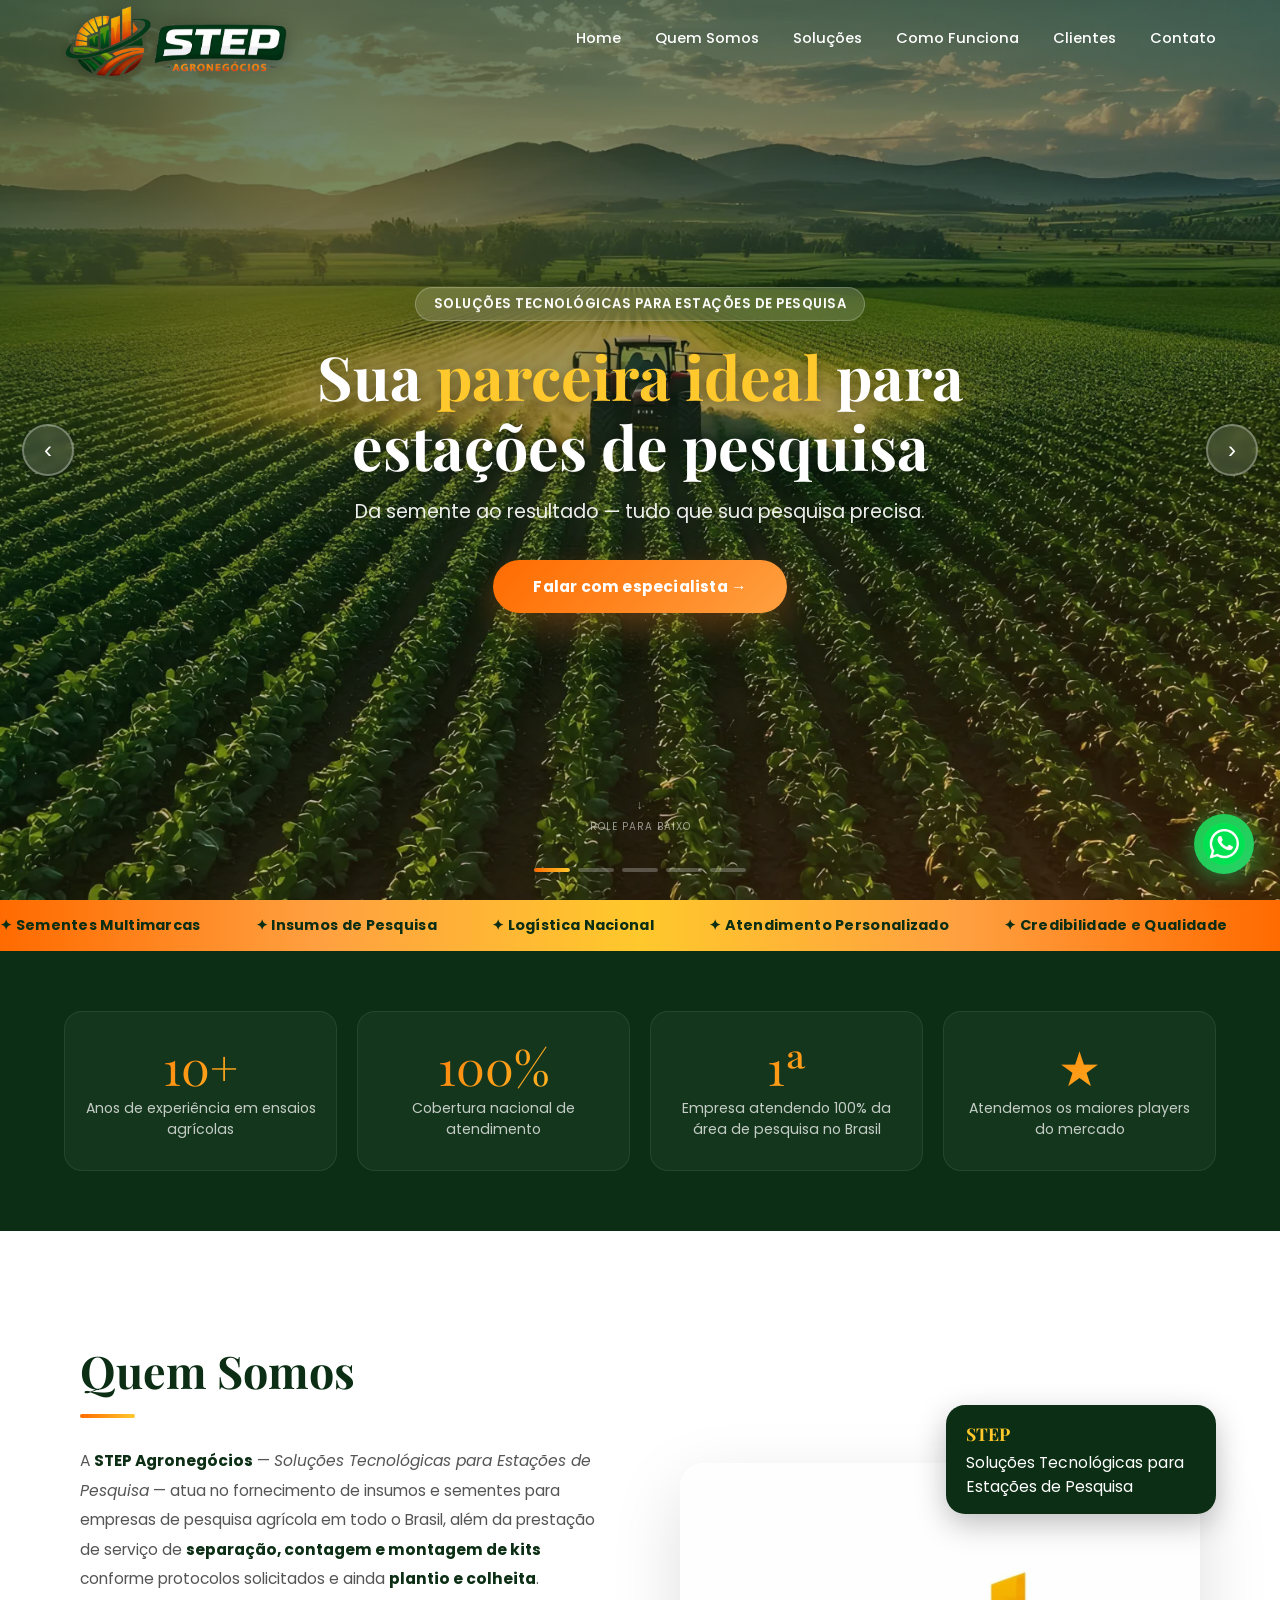
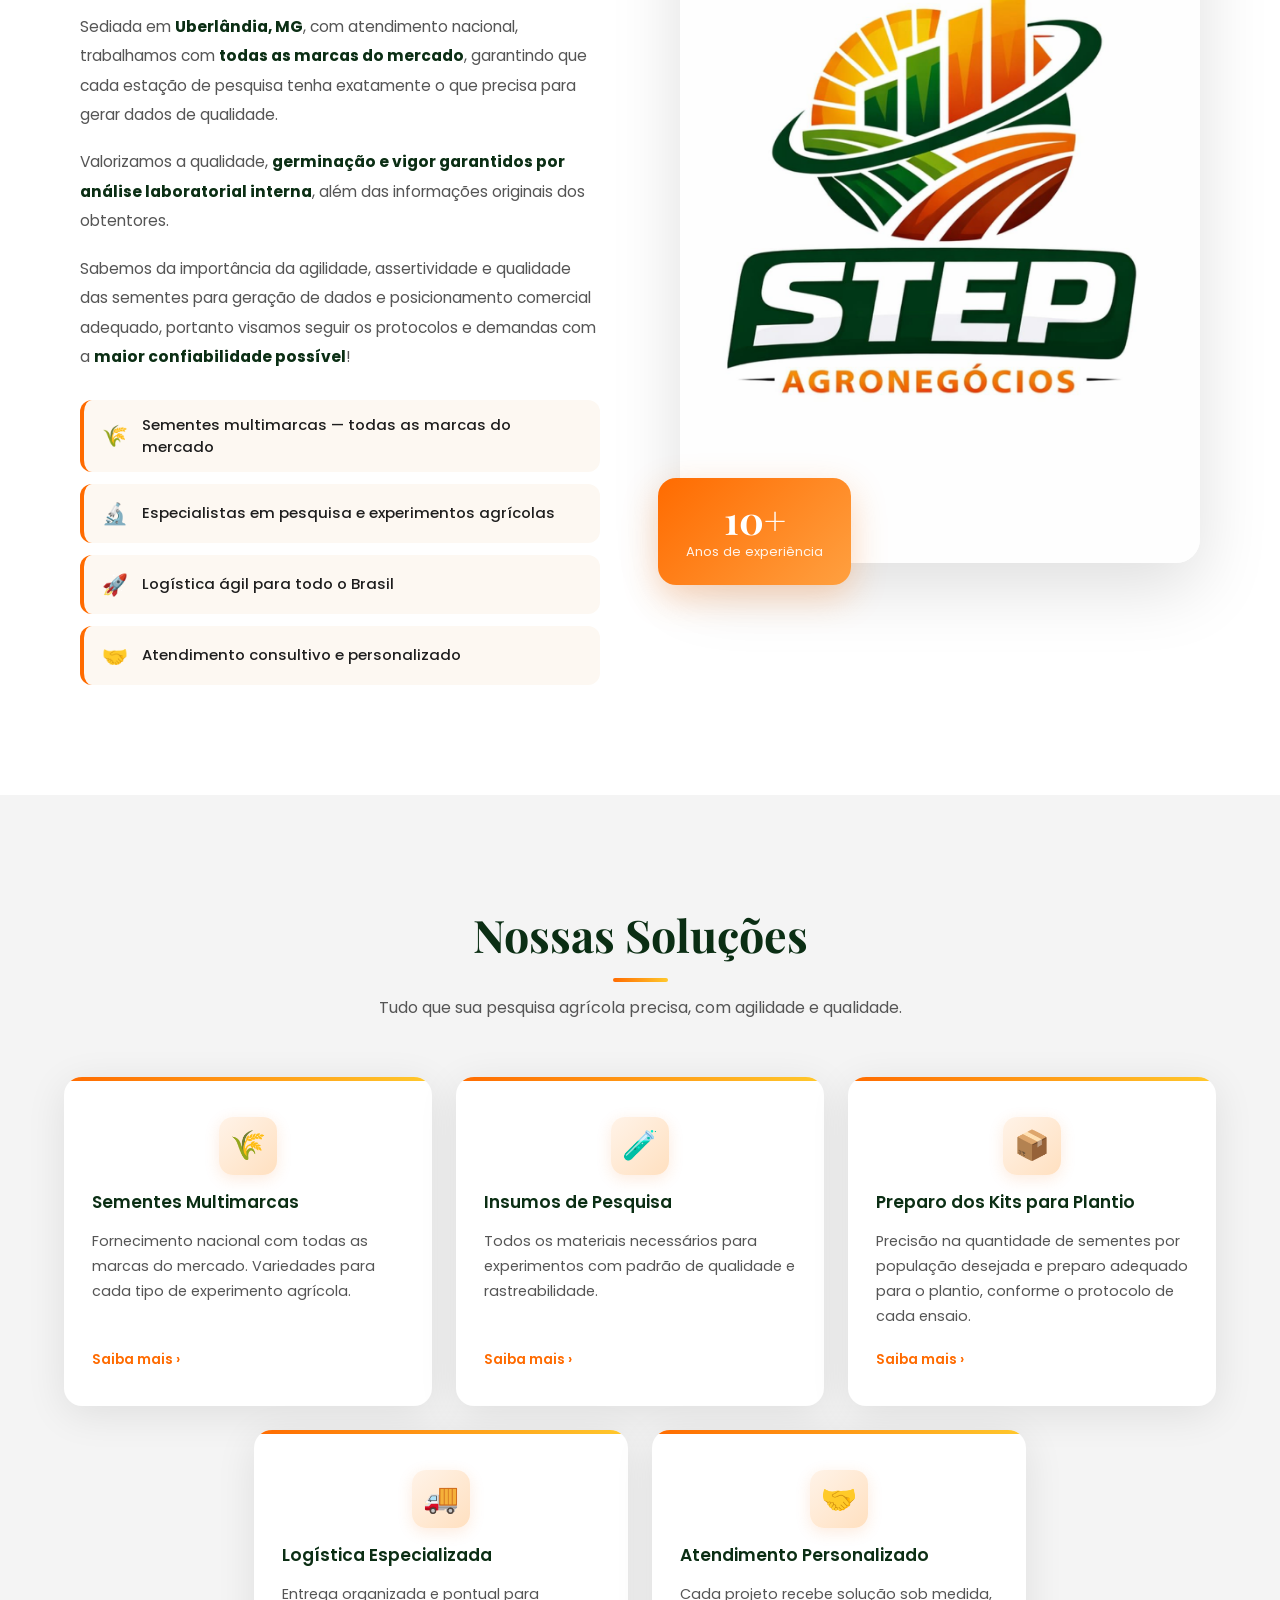
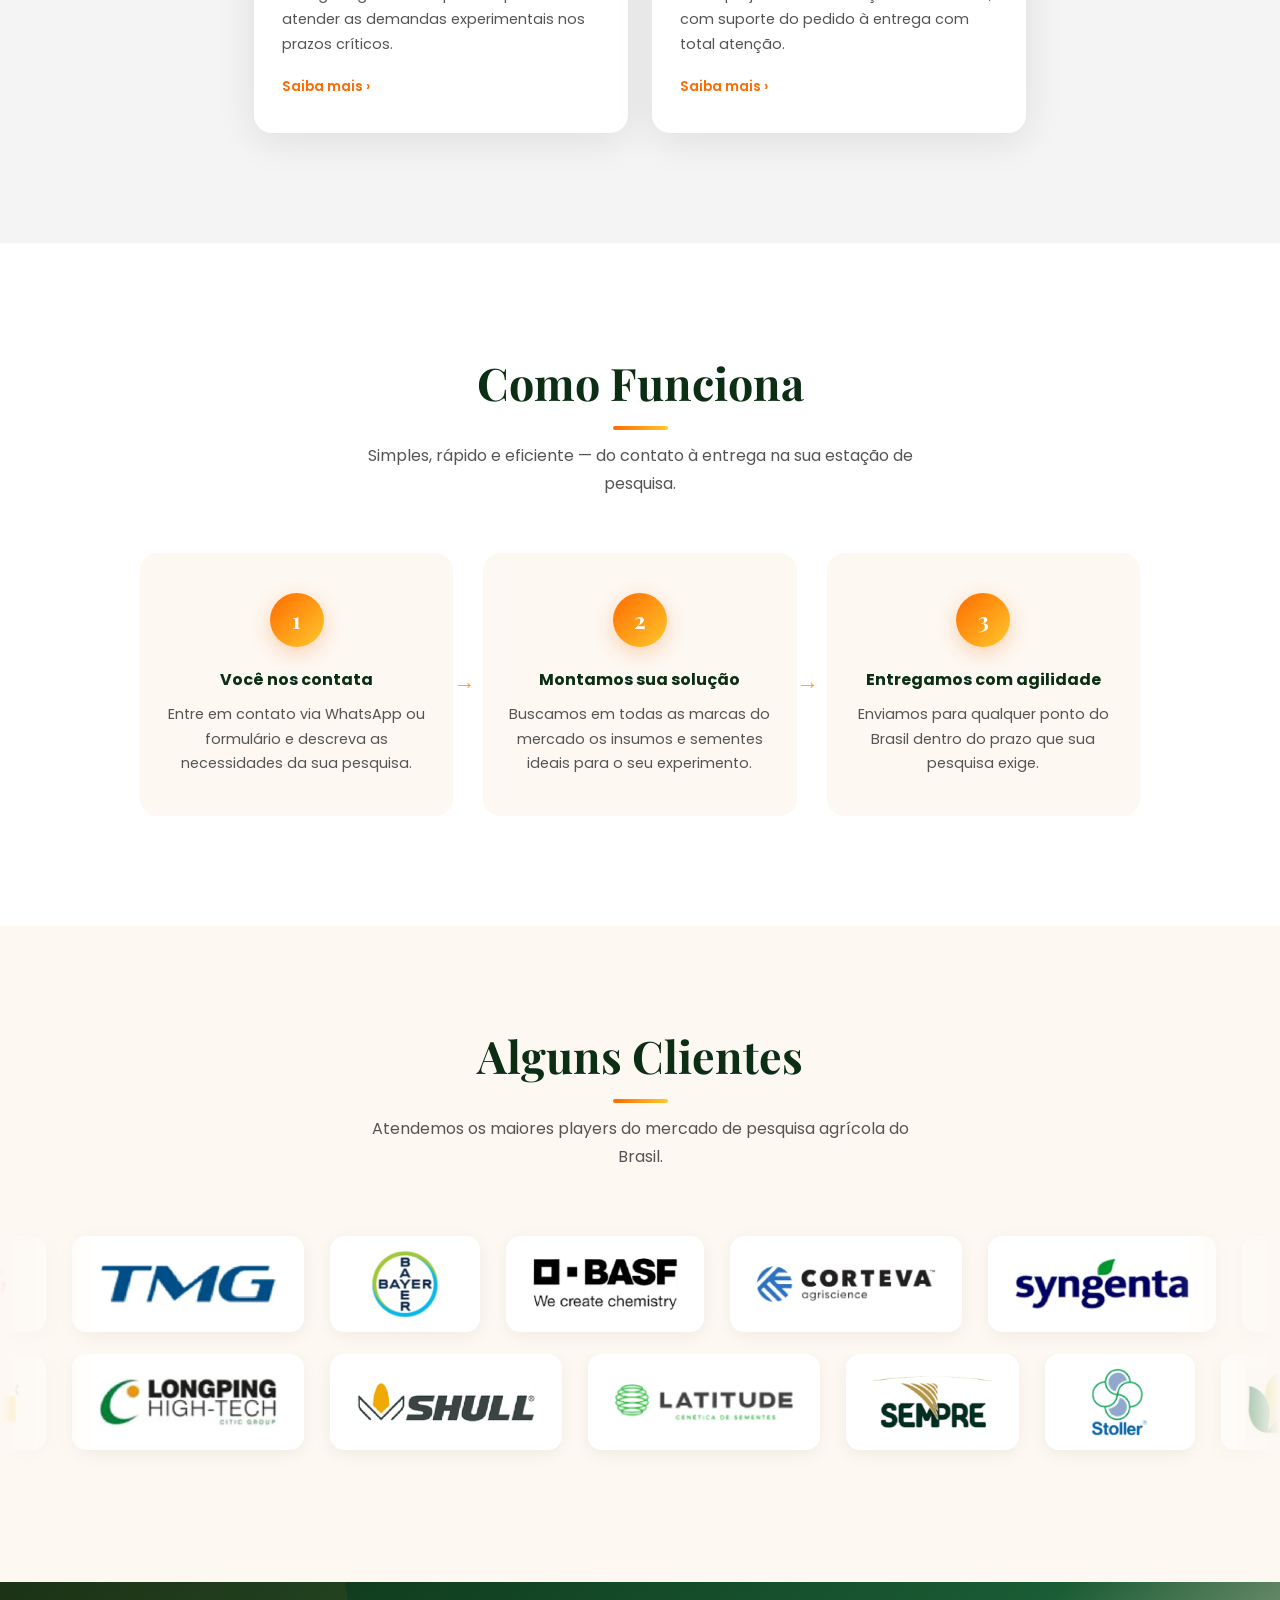
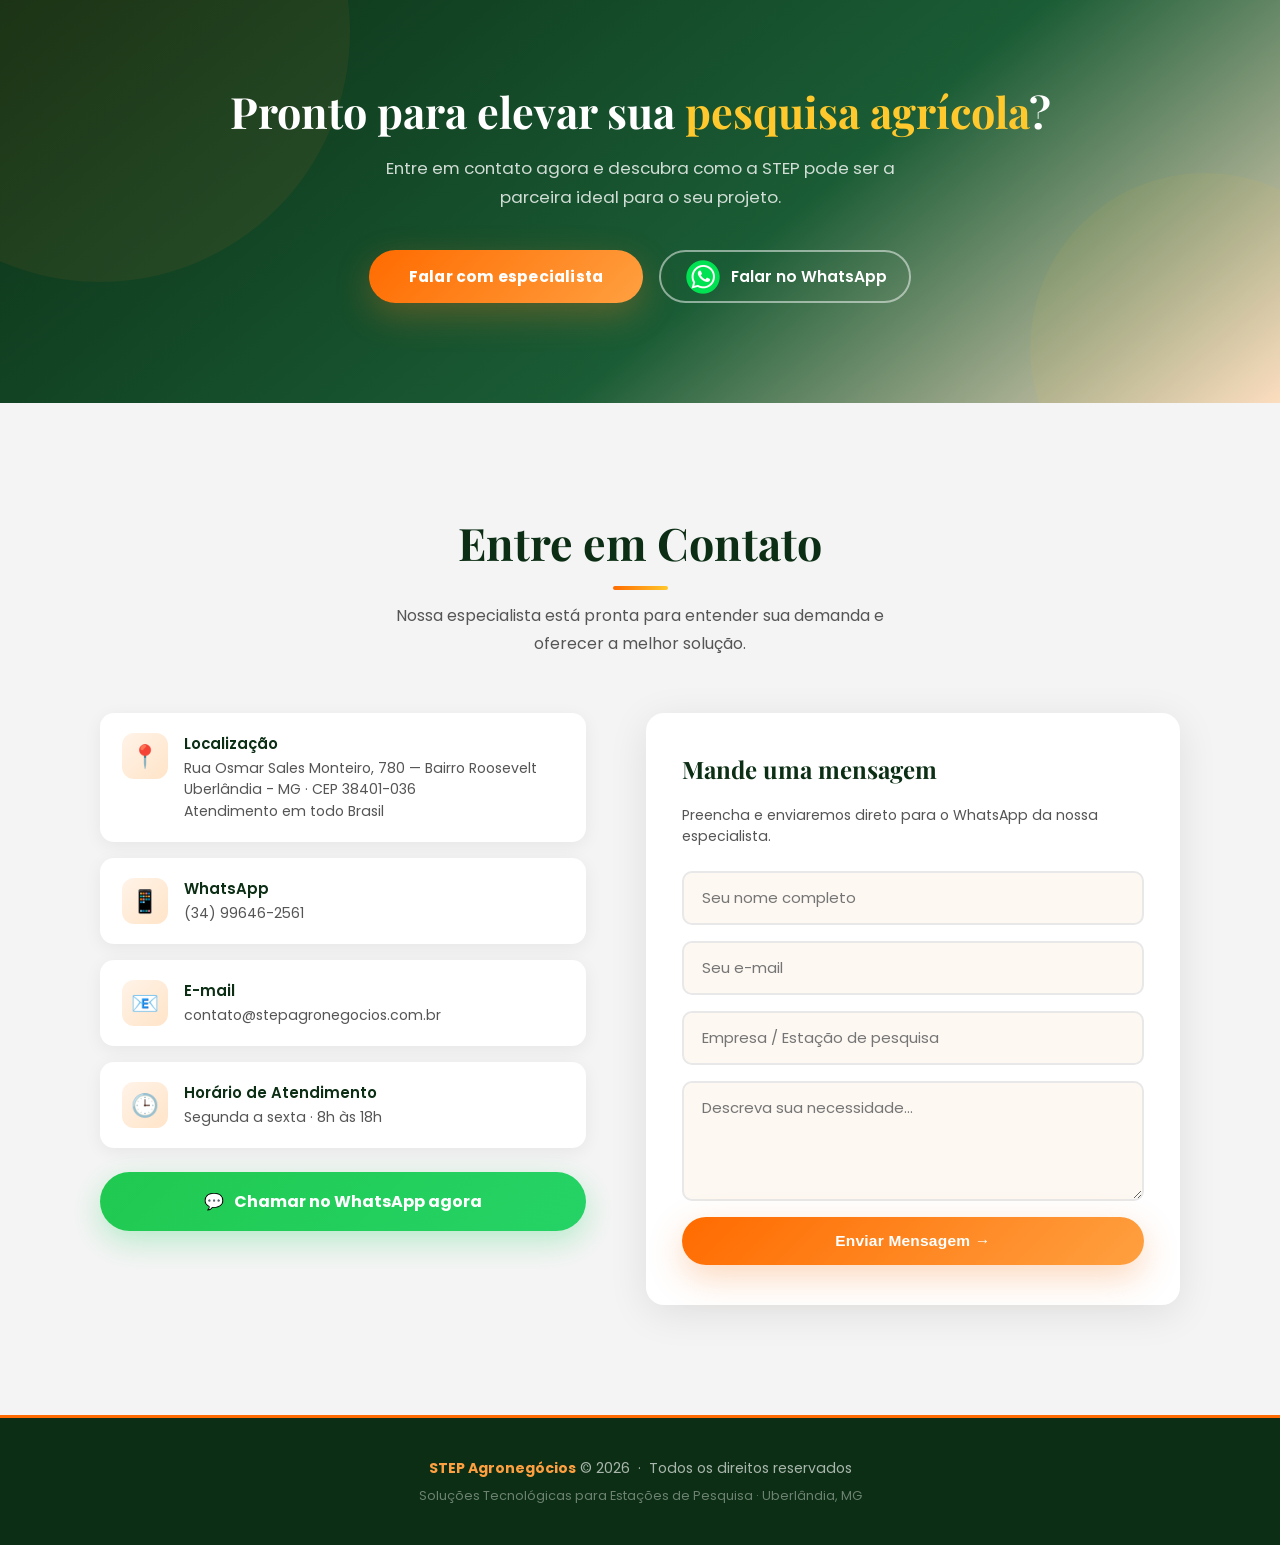
<file: index.html>
<!DOCTYPE html>
<html lang="pt-br">

<head>
  <meta charset="UTF-8">
  <meta name="viewport" content="width=device-width, initial-scale=1.0">
  <meta name="description"
    content="STEP Agronegócios — insumos e sementes multimarcas, fracionamento, contagem e montagem de ensaios, plantio e colheita para estações de pesquisa agrícola em todo o Brasil. Uberlândia, MG.">
  <meta name="theme-color" content="#0b2e14">
  <link rel="icon" type="image/png" href="img/favicon.png">
  <link rel="preload" as="image" href="img/slide1.webp">
  <link rel="preconnect" href="https://fonts.googleapis.com">
  <link rel="preconnect" href="https://fonts.gstatic.com" crossorigin>
  <title>STEP Agronegócios – Soluções Tecnológicas para Estações de Pesquisa</title>
  <link
    href="https://fonts.googleapis.com/css2?family=Playfair+Display:wght@700;800&family=Poppins:wght@300;400;500;600;700&display=swap"
    rel="stylesheet">

  <style>
    /* ═══════════════════════════════════════════
   VARIÁVEIS
═══════════════════════════════════════════ */
    :root {
      --laranja: #f47920;
      --laranja-vivo: #ff6b00;
      --laranja-claro: #ffa040;
      --amarelo: #ffc82c;
      --verde-esc: #0b2e14;
      --verde-med: #1a5c35;
      --creme: #fdf8f2;
      --cinza-fundo: #f4f4f4;
      --branco: #ffffff;
      --texto: #1e1e1e;
      --texto-suave: #555;
      --sombra-laranja: 0 12px 35px rgba(244, 121, 32, .3);
      --sombra-card: 0 8px 40px rgba(0, 0, 0, .09);
      --radius: 18px;
      --t: .35s ease;
    }

    *,
    *::before,
    *::after {
      margin: 0;
      padding: 0;
      box-sizing: border-box;
    }

    html {
      scroll-behavior: smooth;
    }

    html,
    body {
      width: 100%;
      max-width: 100%;
      overflow-x: hidden;
    }

    body {
      font-family: 'Poppins', sans-serif;
      background: var(--creme);
      color: var(--texto);
    }

    img {
      display: block;
      max-width: 100%;
    }

    a {
      text-decoration: none;
    }

    /* ═══════════════════════════════════════════
   UTILITÁRIOS
═══════════════════════════════════════════ */
    .titulo-secao {
      font-family: 'Playfair Display', serif;
      font-size: clamp(1.9rem, 4vw, 2.8rem);
      color: var(--verde-esc);
      text-align: center;
      margin-bottom: 12px;
    }

    .sub-secao {
      text-align: center;
      color: var(--texto-suave);
      font-size: 1rem;
      max-width: 560px;
      margin: 0 auto 55px;
      line-height: 1.75;
    }

    .linha-deco {
      display: block;
      width: 55px;
      height: 4px;
      background: linear-gradient(90deg, var(--laranja-vivo), var(--amarelo));
      border-radius: 4px;
      margin: 14px auto 0;
    }

    .btn-laranja {
      display: inline-block;
      padding: 15px 40px;
      background: linear-gradient(135deg, var(--laranja-vivo), var(--laranja-claro));
      color: #fff;
      font-weight: 700;
      font-size: .97rem;
      border-radius: 50px;
      border: none;
      cursor: pointer;
      box-shadow: var(--sombra-laranja);
      transition: transform var(--t), box-shadow var(--t), filter var(--t);
      letter-spacing: .2px;

    }

    .btn-laranja:hover {
      transform: translateY(-4px) scale(1.03);
      box-shadow: 0 18px 45px rgba(255, 107, 0, .4);
      filter: brightness(1.08);
    }

    .btn-outline.btn-whatsapp {
      display: inline-flex !important;
      align-items: center !important;
      justify-content: center !important;
      flex-direction: row !important;
      gap: 8px !important;
      width: auto !important;
      padding: 2px 22px !important;
      white-space: nowrap;
      vertical-align: middle;
    }

    .btn-outline.btn-whatsapp img {
      width: 40px !important;
      height: 40px !important;
      display: inline-block !important;
      vertical-align: middle;
      margin: 0 !important;
      padding: 0 !important;
      flex: none !important;
    }

    .btn-outline.btn-whatsapp span {
      display: inline-block !important;
      margin: 0 !important;
      padding: 0 !important;
      line-height: 1.1;
    }

    /* ═══════════════════════════════════════════
   ANIMAÇÕES REVEAL
═══════════════════════════════════════════ */
    .reveal {
      opacity: 0;
      transform: translateY(50px);
      transition: opacity .7s ease, transform .7s ease;
    }

    .reveal.fade-left {
      transform: translateX(-55px);
    }

    .reveal.fade-right {
      transform: translateX(55px);
    }

    .reveal.zoom-in {
      transform: scale(.88);
    }

    .reveal.visible {
      opacity: 1 !important;
      transform: none !important;
    }

    /* ═══════════════════════════════════════════
   HEADER
═══════════════════════════════════════════ */
    .header {
      position: fixed;
      top: 0;
      left: 0;
      width: 100%;
      height: 82px;
      display: flex;
      align-items: center;
      justify-content: space-between;
      padding: 0 5%;
      z-index: 9999;
      transition: background var(--t), box-shadow var(--t), height var(--t);
    }

    .header.scrolled {
      background: var(--verde-esc);
      box-shadow: 0 4px 30px rgba(0, 0, 0, .25);
      height: 70px;
    }

    .logo img {
      height: 90px;
      transition: height var(--t);
      filter: drop-shadow(0 2px 8px rgba(0, 0, 0, .3));
    }

    .header.scrolled .logo img {
      height: 50px;
    }

    .nav-desktop {
      display: flex;
      gap: 34px;
    }

    .nav-desktop a {
      color: #fff;
      font-weight: 500;
      font-size: .92rem;
      position: relative;
      padding-bottom: 5px;
      transition: color var(--t);
    }

    .nav-desktop a::after {
      content: '';
      position: absolute;
      bottom: 0;
      left: 0;
      width: 0;
      height: 2px;
      background: linear-gradient(90deg, var(--laranja-vivo), var(--amarelo));
      border-radius: 2px;
      transition: width .3s ease;
    }

    .nav-desktop a:hover {
      color: var(--laranja-claro);
    }

    .nav-desktop a:hover::after {
      width: 100%;
    }

    .menu-toggle {
      display: none;
      flex-direction: column;
      gap: 5px;
      cursor: pointer;
      padding: 6px;
      z-index: 10001;
    }

    .menu-toggle span {
      display: block;
      width: 27px;
      height: 3px;
      background: #fff;
      border-radius: 3px;
      transition: transform .35s ease, opacity .35s ease;
    }

    .menu-toggle.ativo span:nth-child(1) {
      transform: rotate(45deg) translate(5px, 8px);
    }

    .menu-toggle.ativo span:nth-child(2) {
      opacity: 0;
    }

    .menu-toggle.ativo span:nth-child(3) {
      transform: rotate(-45deg) translate(5px, -8px);
    }

    .backdrop {
      display: none;
      position: fixed;
      inset: 0;
      background: rgba(0, 0, 0, .5);
      z-index: 9997;
    }

    .backdrop.visivel {
      display: block;
    }

    .mobile-menu {
      position: fixed;
      top: 0;
      right: -110%;
      width: 290px;
      height: 100vh;
      background: var(--verde-esc);
      padding: 100px 30px 40px;
      display: flex;
      flex-direction: column;
      gap: 0;
      transition: right .4s cubic-bezier(.25, .8, .25, 1);
      z-index: 9998;
      box-shadow: -8px 0 40px rgba(0, 0, 0, .35);
    }

    .mobile-menu.aberto {
      right: 0;
    }

    .mobile-menu a {
      color: rgba(255, 255, 255, .85);
      font-size: 1.1rem;
      font-weight: 500;
      padding: 18px 0;
      border-bottom: 1px solid rgba(255, 255, 255, .08);
      display: flex;
      align-items: center;
      gap: 10px;
      transition: color var(--t), padding-left var(--t);
    }

    .mobile-menu a:hover {
      color: var(--laranja-claro);
      padding-left: 10px;
    }

    .mobile-menu a:last-child {
      border-bottom: none;
    }

    /* ═══════════════════════════════════════════
   HERO / SLIDER
═══════════════════════════════════════════ */
    #home {
      position: relative;
      width: 100%;
      height: 110vh;
      min-height: 580px;
      overflow: hidden;
      isolation: isolate;
      background-color: #1a3a1e;
    }

    .slide {
      position: absolute;
      inset: 0;
      background-size: cover;
      background-position: center;
      opacity: 0;
      transition: opacity 1.5s ease;
    }

    .slide.ativo {
      opacity: 1;
    }

    .slide-overlay {
      position: absolute;
      inset: 0;
      background: linear-gradient(160deg,
          rgba(11, 46, 20, .72) 0%,
          rgba(11, 46, 20, .3) 55%,
          rgba(244, 121, 32, .2) 100%);
    }

    .slide-content {
      position: absolute;
      top: 50%;
      left: 50%;
      transform: translate(-50%, -50%);
      text-align: center;
      color: #fff;
      width: 90%;
      max-width: 820px;
      z-index: 2;
    }

    .slide-badge {
      display: inline-block;
      background: rgba(255, 255, 255, .15);
      backdrop-filter: blur(8px);
      border: 1px solid rgba(255, 255, 255, .25);
      color: #fff;
      font-size: .82rem;
      font-weight: 600;
      padding: 6px 18px;
      border-radius: 50px;
      margin-bottom: 20px;
      letter-spacing: .5px;
      text-transform: uppercase;
    }

    .slide-content h1 {
      font-family: 'Playfair Display', serif;
      font-size: clamp(2rem, 5vw, 3.8rem);
      line-height: 1.15;
      margin-bottom: 16px;
      text-shadow: 0 3px 15px rgba(0, 0, 0, .35);
    }

    .slide-content h1 span {
      color: var(--amarelo);
    }

    .slide-content p {
      font-size: clamp(.95rem, 2vw, 1.2rem);
      opacity: .92;
      margin-bottom: 34px;
    }

    .slider-arrow {
      position: absolute;
      top: 50%;
      transform: translateY(-50%);
      background: rgba(255, 255, 255, .12);
      border: 2px solid rgba(255, 255, 255, .3);
      color: #fff;
      width: 52px;
      height: 52px;
      border-radius: 50%;
      font-size: 1.5rem;
      cursor: pointer;
      z-index: 5;
      display: flex;
      align-items: center;
      justify-content: center;
      backdrop-filter: blur(5px);
      transition: background var(--t), border-color var(--t), transform var(--t);
    }

    .slider-arrow:hover {
      background: var(--laranja-vivo);
      border-color: var(--laranja-vivo);
      transform: translateY(-50%) scale(1.1);
    }

    .slider-arrow.prev {
      left: 22px;
    }

    .slider-arrow.next {
      right: 22px;
    }

    .slider-dots {
      position: absolute;
      bottom: 28px;
      left: 50%;
      transform: translateX(-50%);
      display: flex;
      gap: 8px;
      z-index: 5;
      align-items: center;
    }

    .dot {
      position: relative;
      width: 36px;
      height: 4px;
      border-radius: 4px;
      background: rgba(255, 255, 255, .25);
      cursor: pointer;
      overflow: hidden;
    }

    .dot::after {
      content: '';
      position: absolute;
      top: 0;
      left: 0;
      height: 100%;
      width: 0%;
      background: linear-gradient(90deg, var(--laranja-vivo), var(--amarelo));
      border-radius: 4px;
      transition: none;
    }

    @keyframes progresso-dot {
      from {
        width: 0%;
      }

      to {
        width: 100%;
      }
    }

    .dot.ativo::after {
      animation: progresso-dot 7s linear forwards;
      animation-play-state: var(--paused, running);
    }

    .scroll-hint {
      position: absolute;
      bottom: 65px;
      left: 50%;
      transform: translateX(-50%);
      z-index: 5;
      display: flex;
      flex-direction: column;
      align-items: center;
      gap: 5px;
      color: rgba(255, 255, 255, .55);
      font-size: .75rem;
      letter-spacing: 1px;
      animation: pulse-down 1.8s ease infinite;
    }

    @keyframes pulse-down {

      0%,
      100% {
        transform: translateX(-50%) translateY(0);
        opacity: .55;
      }

      50% {
        transform: translateX(-50%) translateY(8px);
        opacity: 1;
      }
    }

    /* ═══════════════════════════════════════════
   FAIXA ANIMADA
═══════════════════════════════════════════ */
    .faixa-step {
      background: linear-gradient(90deg, var(--laranja-vivo), var(--laranja-claro), var(--amarelo), var(--laranja-claro), var(--laranja-vivo));
      padding: 15px 0;
      overflow: hidden;
    }

    .faixa-inner {
      display: flex;
      gap: 55px;
      width: max-content;
      animation: slide-faixa 22s linear infinite;
    }

    .faixa-inner span {
      color: var(--verde-esc);
      font-weight: 700;
      font-size: .9rem;
      white-space: nowrap;
      letter-spacing: .3px;
    }

    .faixa-inner span::before {
      content: "✦  ";
    }

    @keyframes slide-faixa {
      from {
        transform: translateX(0);
      }

      to {
        transform: translateX(-50%);
      }
    }

    /* ═══════════════════════════════════════════
   STATS
═══════════════════════════════════════════ */
    .stats-section {
      background: var(--verde-esc);
      padding: 60px 5%;
    }

    .stats-grid {
      display: grid;
      grid-template-columns: repeat(4, 1fr);
      gap: 20px;
      max-width: 1340px;
      margin: 0 auto;
    }

    .stat-card {
      text-align: center;
      padding: 30px 15px;
      border-radius: var(--radius);
      border: 1px solid rgba(255, 255, 255, .08);
      background: rgba(255, 255, 255, .04);
      transition: transform var(--t), background var(--t);
      cursor: default;
    }

    .stat-card:hover {
      background: rgba(255, 255, 255, .09);
      transform: translateY(-6px);
    }

    .stat-num {
      font-family: 'Playfair Display', serif;
      font-size: 3rem;
      background: linear-gradient(135deg, var(--laranja-vivo), var(--amarelo));
      -webkit-background-clip: text;
      -webkit-text-fill-color: transparent;
      background-clip: text;
      line-height: 1;
      margin-bottom: 8px;
    }

    .stat-label {
      color: rgba(255, 255, 255, .75);
      font-size: .88rem;
      line-height: 1.5;
    }

    /* ═══════════════════════════════════════════
   SOBRE
═══════════════════════════════════════════ */
    #sobre {
      padding: 110px 5%;
      background: var(--branco);
    }

    .sobre-wrap {
      display: grid;
      grid-template-columns: 1fr 1fr;
      gap: 80px;
      align-items: center;
      max-width: 1120px;
      margin: 0 auto;
    }

    .sobre-texto .titulo-secao {
      text-align: left;
    }

    .sobre-texto p {
      color: var(--texto-suave);
      line-height: 1.9;
      margin-bottom: 18px;
      font-size: .97rem;
    }

    .sobre-texto p strong {
      color: var(--verde-esc);
    }

    .sobre-destaques {
      display: flex;
      flex-direction: column;
      gap: 12px;
      margin-top: 28px;
    }

    .dest-item {
      display: flex;
      align-items: center;
      gap: 14px;
      padding: 14px 18px;
      background: var(--creme);
      border-radius: 12px;
      border-left: 4px solid var(--laranja-vivo);
      font-size: .93rem;
      font-weight: 500;
      transition: background var(--t), transform var(--t), box-shadow var(--t);
      cursor: default;
    }

    .dest-item:hover {
      background: #fff3e8;
      transform: translateX(8px);
      box-shadow: 0 4px 20px rgba(244, 121, 32, .15);
    }

    .dest-icon {
      font-size: 1.3rem;
      flex-shrink: 0;
    }

    .sobre-visual {
      position: relative;
    }

    .sobre-img {
      width: 100%;
      height: 700px;
      object-fit: cover;
      border-radius: 24px;
      box-shadow: 0 25px 70px rgba(0, 0, 0, .13);
      transition: transform var(--t);
    }

    .sobre-img:hover {
      transform: scale(1.02);
    }

    .sobre-badge {
      position: absolute;
      bottom: -22px;
      left: -22px;
      background: linear-gradient(135deg, var(--laranja-vivo), var(--laranja-claro));
      color: #fff;
      padding: 22px 28px;
      border-radius: 18px;
      box-shadow: var(--sombra-laranja);
      text-align: center;
      transition: transform var(--t);
    }

    .sobre-badge:hover {
      transform: scale(1.05) rotate(-2deg);
    }

    .sobre-badge strong {
      display: block;
      font-family: 'Playfair Display', serif;
      font-size: 2.4rem;
      line-height: 1;
      color: #fff;
    }

    .sobre-badge span {
      font-size: .82rem;
      opacity: .9;
    }

    .sigla-card {
      position: absolute;
      top: -58px;
      right: -16px;
      background: var(--verde-esc);
      color: #fff;
      padding: 16px 20px;
      border-radius: 19px;
      font-size: .98rem;
      line-height: 1.5;
      box-shadow: 0 10px 30px rgba(0, 0, 0, .25);
      max-width: 270px;
      z-index: 1;
    }

    .sigla-card strong {
      font-size: 1.1rem;
      color: var(--amarelo);
      display: block;
      margin-bottom: 4px;
      font-family: 'Playfair Display', serif;
    }

    /* ═══════════════════════════════════════════
   SERVIÇOS
═══════════════════════════════════════════ */
    #servicos {
      padding: 110px 5%;
      background: var(--cinza-fundo);
    }

    .cards-grid {
      display: flex;
      flex-wrap: wrap;
      justify-content: center;
      gap: 24px;
      max-width: 1200px;
      margin: 0 auto;
    }

    .card {
      background: var(--branco);
      border-radius: var(--radius);
      padding: 40px 28px 36px;
      position: relative;
      overflow: hidden;
      box-shadow: var(--sombra-card);
      transition: transform var(--t), box-shadow var(--t);
      display: flex;
      flex-direction: column;
      gap: 14px;
      cursor: default;
      flex: 1 1 300px;
      max-width: 374px;
    }

    .card::before {
      content: '';
      position: absolute;
      top: 0;
      left: 0;
      width: 100%;
      height: 4px;
      background: linear-gradient(90deg, var(--laranja-vivo), var(--amarelo));
    }

    .card:hover {
      transform: translateY(-12px);
      box-shadow: 0 25px 55px rgba(0, 0, 0, .13);
    }

    .card::after {
      content: '';
      position: absolute;
      width: 160px;
      height: 160px;
      border-radius: 50%;
      background: radial-gradient(circle, rgba(244, 121, 32, .07) 0%, transparent 70%);
      bottom: -40px;
      right: -40px;
      transition: transform .5s ease, opacity .5s ease;
      opacity: 0;
    }

    .card:hover::after {
      transform: scale(1.4);
      opacity: 1;
    }

    .card-icon {
      width: 58px;
      height: 58px;
      background: linear-gradient(135deg, #fff3e8, #ffe0c0);
      border-radius: 14px;
      display: flex;
      align-items: center;
      justify-content: center;
      font-size: 1.8rem;
      box-shadow: 0 4px 15px rgba(244, 121, 32, .15);
      transition: transform var(--t);
      align-self: center;
    }

    .card:hover .card-icon {
      transform: rotate(-8deg) scale(1.1);
    }

    .card h3 {
      font-size: 1.07rem;
      color: var(--verde-esc);
      font-weight: 600;
    }

    .card p {
      color: var(--texto-suave);
      font-size: .9rem;
      line-height: 1.75;
      flex: 1;
    }

    .card-link {
      font-size: .85rem;
      color: var(--laranja-vivo);
      font-weight: 600;
      display: inline-flex;
      align-items: center;
      gap: 5px;
      transition: gap var(--t), color var(--t);
      margin-top: 6px;
    }

    .card:hover .card-link {
      gap: 10px;
      color: var(--laranja-claro);
    }

    /* ═══════════════════════════════════════════
   COMO FUNCIONA
═══════════════════════════════════════════ */
    #como-funciona {
      padding: 110px 5%;
      background: var(--branco);
    }

    .passos-grid {
      display: grid;
      grid-template-columns: repeat(3, 1fr);
      gap: 30px;
      max-width: 1000px;
      margin: 0 auto;
    }

    .passo {
      text-align: center;
      padding: 40px 25px;
      border-radius: var(--radius);
      background: var(--creme);
      position: relative;
      transition: transform var(--t), box-shadow var(--t), background var(--t);
      cursor: default;
    }

    .passo:hover {
      transform: translateY(-8px);
      box-shadow: 0 20px 50px rgba(244, 121, 32, .12);
      background: #fff7f0;
    }

    .passo-num {
      width: 54px;
      height: 54px;
      background: linear-gradient(135deg, var(--laranja-vivo), var(--amarelo));
      color: #fff;
      font-family: 'Playfair Display', serif;
      font-size: 1.4rem;
      font-weight: 700;
      border-radius: 50%;
      display: flex;
      align-items: center;
      justify-content: center;
      margin: 0 auto 20px;
      box-shadow: 0 6px 20px rgba(244, 121, 32, .3);
    }

    .passo h3 {
      font-size: 1rem;
      color: var(--verde-esc);
      margin-bottom: 10px;
    }

    .passo p {
      font-size: .9rem;
      color: var(--texto-suave);
      line-height: 1.7;
    }

    .passo:not(:last-child)::after {
      content: '→';
      position: absolute;
      right: -22px;
      top: 50%;
      transform: translateY(-50%);
      font-size: 1.4rem;
      color: var(--laranja-claro);
      z-index: 2;
    }

    /* ═══════════════════════════════════════════
   CLIENTES
═══════════════════════════════════════════ */
    #clientes {
      padding: 100px 0 110px;
      background: var(--creme);
      overflow: hidden;
    }

    .clientes-faixa {
      position: relative;
      max-width: 1400px;
      margin: 0 auto;
      overflow: hidden;
      -webkit-mask-image: linear-gradient(90deg, transparent, #000 8%, #000 92%, transparent);
      mask-image: linear-gradient(90deg, transparent, #000 8%, #000 92%, transparent);
      cursor: grab;
      touch-action: pan-y;
      user-select: none;
      -webkit-user-select: none;
    }

    .clientes-faixa.arrastando {
      cursor: grabbing;
    }

    .clientes-faixa+.clientes-faixa .clientes-track {
      padding-top: 0;
    }

    .clientes-track {
      display: flex;
      align-items: center;
      gap: 26px;
      width: max-content;
      padding: 10px 0 22px;
      will-change: transform;
    }

    .cliente-logo {
      background: var(--branco);
      border-radius: 14px;
      padding: 14px 26px;
      height: 96px;
      min-width: 150px;
      display: flex;
      align-items: center;
      justify-content: center;
      box-shadow: 0 4px 18px rgba(0, 0, 0, .06);
      transition: transform var(--t), box-shadow var(--t);
    }

    .cliente-logo:hover {
      transform: translateY(-5px);
      box-shadow: 0 12px 30px rgba(244, 121, 32, .15);
    }

    .cliente-logo img {
      height: 54px;
      width: auto;
      max-width: 180px;
      object-fit: contain;
      pointer-events: none;
      -webkit-user-drag: none;
    }

    /* logos quadrados (Bayer, GDM, LG, Stoller, ABC) ganham mais altura
       para ficarem com o mesmo peso visual dos logos largos */
    .cliente-logo.quadrado img {
      height: 68px;
    }

    @media (prefers-reduced-motion: reduce) {

      .faixa-inner,
      .wpp-float,
      .scroll-hint {
        animation: none;
      }
    }

    /* ═══════════════════════════════════════════
   CTA
═══════════════════════════════════════════ */
    .cta-section {
      padding: 100px 5%;
      background: linear-gradient(140deg, var(--verde-esc) 0%, var(--verde-med) 60%, rgba(244, 121, 32, .2) 100%);
      text-align: center;
      position: relative;
      overflow: hidden;
    }

    .cta-section::before {
      content: '';
      position: absolute;
      width: 500px;
      height: 500px;
      border-radius: 50%;
      background: rgba(244, 121, 32, .07);
      top: -200px;
      left: -150px;
      animation: orb-float 7s ease-in-out infinite;
    }

    .cta-section::after {
      content: '';
      position: absolute;
      width: 350px;
      height: 350px;
      border-radius: 50%;
      background: rgba(255, 200, 44, .06);
      bottom: -120px;
      right: -100px;
      animation: orb-float 9s ease-in-out infinite reverse;
    }

    @keyframes orb-float {

      0%,
      100% {
        transform: scale(1) translateY(0);
      }

      50% {
        transform: scale(1.08) translateY(-20px);
      }
    }

    .cta-section h2 {
      font-family: 'Playfair Display', serif;
      font-size: clamp(1.8rem, 3.5vw, 2.7rem);
      color: #fff;
      margin-bottom: 14px;
      position: relative;
      z-index: 1;
    }

    .cta-section h2 span {
      color: var(--amarelo);
    }

    .cta-section p {
      color: rgba(255, 255, 255, .8);
      font-size: 1.05rem;
      max-width: 540px;
      margin: 0 auto 38px;
      line-height: 1.75;
      position: relative;
      z-index: 1;
    }

    .cta-btns {
      display: flex;
      gap: 16px;
      justify-content: center;
      flex-wrap: wrap;
      position: relative;
      z-index: 1;
    }

    .btn-outline {
      display: inline-block;
      padding: 15px 38px;
      border: 2px solid rgba(255, 255, 255, .5);
      color: #fff;
      font-weight: 600;
      font-size: .97rem;
      border-radius: 50px;
      cursor: pointer;
      transition: all var(--t);
    }

    .btn-outline:hover {
      border-color: #fff;
      background: rgba(255, 255, 255, .1);
      transform: translateY(-3px);
    }

    /* ═══════════════════════════════════════════
   CONTATO
═══════════════════════════════════════════ */
    #contato {
      padding: 110px 5%;
      background: var(--cinza-fundo);
      overflow: hidden;
    }

    .contato-wrap {
      display: grid;
      grid-template-columns: 1fr 1.1fr;
      gap: 60px;
      max-width: 1080px;
      margin: 0 auto;
    }

    .contato-info {
      display: flex;
      flex-direction: column;
      gap: 16px;
    }

    .contato-item {
      min-width: 0;
      word-break: break-word;
      display: flex;
      align-items: flex-start;
      gap: 16px;
      padding: 20px 22px;
      background: var(--branco);
      border-radius: 14px;
      box-shadow: 0 4px 18px rgba(0, 0, 0, .06);
      transition: transform var(--t), box-shadow var(--t);
      cursor: default;
    }

    /* a coluna de texto pode encolher — impede que e-mail/textos longos
       alarguem o cartão e estourem a tela no celular */
    .contato-item>div:last-child {
      flex: 1;
      min-width: 0;
    }

    .contato-item p {
      overflow-wrap: anywhere;
    }

    .contato-wrap>* {
      min-width: 0;
    }

    .contato-item:hover {
      transform: translateX(6px);
      box-shadow: 0 8px 30px rgba(244, 121, 32, .15);
    }

    .contato-icon {
      width: 46px;
      height: 46px;
      background: linear-gradient(135deg, #fff3e8, #ffe4c8);
      border-radius: 12px;
      display: flex;
      align-items: center;
      justify-content: center;
      font-size: 1.4rem;
      flex-shrink: 0;
    }

    .contato-item h4 {
      font-weight: 600;
      color: var(--verde-esc);
      font-size: .93rem;
      margin-bottom: 3px;
    }

    .contato-item p {
      color: var(--texto-suave);
      font-size: .88rem;
      line-height: 1.5;
    }

    .btn-whats {
      display: flex;
      align-items: center;
      justify-content: center;
      gap: 10px;
      padding: 17px 32px;
      background: linear-gradient(135deg, #20c950, #25D366);
      color: #fff;
      font-weight: 700;
      font-size: 1rem;
      border-radius: 50px;
      box-shadow: 0 10px 30px rgba(37, 211, 102, .3);
      transition: transform var(--t), box-shadow var(--t), filter var(--t);
      margin-top: 8px;
    }

    .btn-whats:hover {
      transform: translateY(-4px);
      box-shadow: 0 16px 40px rgba(37, 211, 102, .4);
      filter: brightness(1.07);
    }

    .contato-form {
      background: var(--branco);
      border-radius: var(--radius);
      padding: 40px 36px;
      box-shadow: var(--sombra-card);
      display: flex;
      flex-direction: column;
      gap: 16px;
    }

    .form-titulo {
      font-family: 'Playfair Display', serif;
      font-size: 1.5rem;
      color: var(--verde-esc);
      margin-bottom: 4px;
    }

    .campo {
      padding: 14px 18px;
      border: 2px solid #e8e8e8;
      border-radius: 10px;
      font-family: 'Poppins', sans-serif;
      font-size: .93rem;
      background: var(--creme);
      outline: none;
      color: var(--texto);
      transition: border-color var(--t), box-shadow var(--t), background var(--t);
    }

    .campo:focus {
      border-color: var(--laranja-vivo);
      box-shadow: 0 0 0 3px rgba(244, 121, 32, .12);
      background: var(--branco);
    }

    textarea.campo {
      min-height: 120px;
      resize: vertical;
    }

    /* ═══════════════════════════════════════════
   FOOTER
═══════════════════════════════════════════ */
    footer {
      background: var(--verde-esc);
      color: rgba(255, 255, 255, .65);
      padding: 40px 5%;
      text-align: center;
      font-size: .88rem;
      border-top: 3px solid var(--laranja-vivo);
    }

    footer strong {
      color: var(--laranja-claro);
    }

    .sigla-footer {
      display: block;
      margin-top: 8px;
      font-size: .8rem;
      color: rgba(255, 255, 255, .4);
    }

    /* ═══════════════════════════════════════════
   WHATSAPP FLUTUANTE
═══════════════════════════════════════════ */
    .wpp-float img {
      width: 50px;
      height: 50px;
      object-fit: contain;
      display: block;
    }

    .wpp-float {
      position: fixed;
      bottom: 26px;
      right: 26px;
      background: linear-gradient(135deg, #20c950, #25D366);
      color: #fff;
      width: 60px;
      height: 60px;
      border-radius: 50%;
      display: flex;
      align-items: center;
      justify-content: center;
      font-size: 1.9rem;
      box-shadow: 0 6px 25px rgba(37, 211, 102, .5);
      z-index: 9990;
      transition: transform var(--t), box-shadow var(--t);
      animation: bounce-wpp 3s ease infinite;
    }

    .wpp-float:hover {
      transform: scale(1.15) rotate(-5deg);
      box-shadow: 0 12px 40px rgba(37, 211, 102, .6);
      animation: none;
    }

    @keyframes bounce-wpp {

      0%,
      100% {
        transform: scale(1);
      }

      50% {
        transform: scale(1.07);
      }
    }

    /* ═══════════════════════════════════════════
   RESPONSIVO
═══════════════════════════════════════════ */
    @media (max-width:1024px) {
      .stats-grid {
        grid-template-columns: repeat(2, 1fr);
      }

      .sobre-wrap {
        grid-template-columns: 1fr;
        gap: 100px;
      }

      .sobre-badge {
        bottom: -16px;
        left: -10px;
      }

      .passos-grid {
        grid-template-columns: 1fr;
      }

      .passo:not(:last-child)::after {
        content: '↓';
        right: auto;
        left: 50%;
        transform: translateX(-50%);
        bottom: -24px;
        top: auto;
      }
    }

    @media (max-width:855px) {
      .contato-wrap {
        grid-template-columns: 1fr;
        gap: 32px;
        padding: 0;
        margin: 0 auto;
      }

      .reveal.fade-left,
      .reveal.fade-right {
        transform: translateY(50px);
        /* vira animação vertical no mobile */
      }

      .contato-form {
        padding: 24px 18px;
      }

      .contato-item:hover {
        transform: none;
      }

      .nav-desktop {
        display: none;
      }

      .menu-toggle {
        display: flex;
      }

      .slider-arrow {
        display: none;
      }

      .cta-btns {
        flex-direction: column;
        align-items: center;
      }

      .sobre-img {
        height: 450px;
      }

      .contato-form {
        padding: 28px 22px;
      }

      #sobre,
      #servicos,
      #contato,
      #como-funciona {
        padding: 80px 5%;
      }

      .contato-info.reveal.fade-left {
        transform: none;
      }
    }

    @media (max-width:600px) {
      .contato-form {
        padding: 20px 16px;
      }

      .card {
        flex-basis: 100%;
        max-width: 420px;
      }

      .stats-grid {
        grid-template-columns: 1fr 1fr;
      }

      .cliente-logo {
        height: 80px;
        padding: 12px 20px;
        min-width: 130px;
      }

      .cliente-logo img {
        height: 44px;
        max-width: 150px;
      }

      .cliente-logo.quadrado img {
        height: 56px;
      }

      .stat-num {
        font-size: 2.3rem;
      }

      .scroll-hint {
        display: none;
      }

      .btn-laranja,
      .btn-outline,
      .btn-whatsapp {
        width: 100%;
        max-width: 320px;
        justify-content: center;
      }

    }
  </style>
</head>

<body>

  <!-- HEADER -->
  <header class="header" id="header">
    <a href="#home" class="logo">
      <img src="img/logo2.png" alt="STEP Agronegócios">
    </a>
    <nav class="nav-desktop">
      <a href="#home">Home</a>
      <a href="#sobre">Quem Somos</a>
      <a href="#servicos">Soluções</a>
      <a href="#como-funciona">Como Funciona</a>
      <a href="#clientes">Clientes</a>
      <a href="#contato">Contato</a>
    </nav>
    <div class="menu-toggle" id="menuToggle">
      <span></span><span></span><span></span>
    </div>
  </header>

  <div class="backdrop" id="backdrop"></div>
  <nav class="mobile-menu" id="mobileMenu">
    <a href="#home" onclick="fecharMenu()">🏠 Home</a>
    <a href="#sobre" onclick="fecharMenu()">🌿 Quem Somos</a>
    <a href="#servicos" onclick="fecharMenu()">🌾 Soluções</a>
    <a href="#como-funciona" onclick="fecharMenu()">⚙️ Como Funciona</a>
    <a href="#clientes" onclick="fecharMenu()">🤝 Clientes</a>
    <a href="#contato" onclick="fecharMenu()">📱 Contato</a>
  </nav>

  <!-- HERO -->
  <section id="home">
    <div class="slide ativo" style="background-image:url('img/slide1.webp')">
      <div class="slide-overlay"></div>
      <div class="slide-content">
        <div class="slide-badge">Soluções Tecnológicas para Estações de Pesquisa</div>
        <h1>Sua <span>parceira ideal</span> para estações de pesquisa</h1>
        <p>Da semente ao resultado — tudo que sua pesquisa precisa.</p>
        <a href="#contato" class="btn-laranja">Falar com especialista →</a>
      </div>
    </div>
    <div class="slide" style="background-image:url('img/slide2.webp')">
      <div class="slide-overlay"></div>
      <div class="slide-content">
        <div class="slide-badge">Fornecimento Multimarcas</div>
        <h1>Insumos e Sementes para <span>Ensaios de Pesquisa Agrícola</span></h1>
        <p>Eficiência, agilidade e qualidade em cada entrega para todo o Brasil.</p>
        <a href="#servicos" class="btn-laranja">Nossas Soluções →</a>
      </div>
    </div>
    <div class="slide" style="background-image:url('img/slide4.webp')">
      <div class="slide-overlay"></div>
      <div class="slide-content">
        <div class="slide-badge">Precisão em Cada Etapa</div>
        <h1><span>Fracionamento, contagem e montagem</span> de ensaios para plantio</h1>
        <p>Kits preparados na quantidade exata, conforme o protocolo de cada ensaio.</p>
        <a href="#como-funciona" class="btn-laranja">Como Funciona →</a>
      </div>
    </div>
    <div class="slide" style="background-image:url('img/slide3.webp')">
      <div class="slide-overlay"></div>
      <div class="slide-content">
        <div class="slide-badge">Solução Completa</div>
        <h1>Processo <span>End-to-End</span> — fornecimento, operação, plantio e colheita</h1>
        <p>Cuidamos de todas as etapas do seu ensaio, do início ao fim.</p>
        <a href="#sobre" class="btn-laranja">Conheça a STEP →</a>
      </div>
    </div>
    <div class="slide" style="background-image:url('img/slide5.webp')">
      <div class="slide-overlay"></div>
      <div class="slide-content">
        <div class="slide-badge">Todas as Culturas</div>
        <h1><span>Soja, Milho, Sorgo, Trigo, Canola, Girassol</span> e vários outros</h1>
        <p>Sementes das principais culturas e de todas as marcas do mercado para o seu programa de pesquisa.</p>
        <a href="#contato" class="btn-laranja">Entre em Contato →</a>
      </div>
    </div>

    <button class="slider-arrow prev" id="prev">&#8249;</button>
    <button class="slider-arrow next" id="next">&#8250;</button>
    <div class="slider-dots" id="dots"></div>

    <div class="scroll-hint">
      <span>↓</span>
      <small>ROLE PARA BAIXO</small>
    </div>
  </section>

  <!-- FAIXA ANIMADA -->
  <div class="faixa-step" aria-hidden="true">
    <div class="faixa-inner">
      <span>Sementes Multimarcas</span>
      <span>Insumos de Pesquisa</span>
      <span>Logística Nacional</span>
      <span>Atendimento Personalizado</span>
      <span>Credibilidade e Qualidade</span>
      <span>Estações de Pesquisa</span>
      <span>Sementes Multimarcas</span>
      <span>Insumos de Pesquisa</span>
      <span>Logística Nacional</span>
      <span>Atendimento Personalizado</span>
      <span>Credibilidade e Qualidade</span>
      <span>Estações de Pesquisa</span>
    </div>
  </div>

  <!-- STATS -->
  <div class="stats-section">
    <div class="stats-grid">
      <div class="stat-card reveal zoom-in">
        <div class="stat-num">10+</div>
        <div class="stat-label">Anos de experiência em ensaios agrícolas</div>
      </div>
      <div class="stat-card reveal zoom-in" style="transition-delay:0.4s">
        <div class="stat-num">100%</div>
        <div class="stat-label">Cobertura nacional de atendimento</div>
      </div>
      <div class="stat-card reveal zoom-in" style="transition-delay:0.8s">
        <div class="stat-num">1ª</div>
        <div class="stat-label">Empresa atendendo 100% da área de pesquisa no Brasil</div>
      </div>
      <div class="stat-card reveal zoom-in" style="transition-delay:1.2s">
        <div class="stat-num">★</div>
        <div class="stat-label">Atendemos os maiores players do mercado</div>
      </div>
    </div>
  </div>

  <!-- SOBRE -->
  <section id="sobre">
    <div class="sobre-wrap">
      <div class="sobre-texto reveal fade-left">
        <h2 class="titulo-secao" style="text-align:left">Quem Somos</h2>
        <span class="linha-deco" style="margin:14px 0 28px;"></span>
        <p>
          A <strong>STEP Agronegócios</strong> — <em>Soluções Tecnológicas para Estações de Pesquisa</em> —
          atua no fornecimento de insumos e sementes para empresas de pesquisa agrícola em todo o Brasil,
          além da prestação de serviço de <strong>separação, contagem e montagem de kits</strong> conforme
          protocolos solicitados e ainda <strong>plantio e colheita</strong>.
        </p>
        <p>
          Sediada em <strong>Uberlândia, MG</strong>, com atendimento nacional, trabalhamos com
          <strong>todas as marcas do mercado</strong>, garantindo que cada estação de pesquisa tenha
          exatamente o que precisa para gerar dados de qualidade.
        </p>
        <p>
          Valorizamos a qualidade, <strong>germinação e vigor garantidos por análise laboratorial
            interna</strong>, além das informações originais dos obtentores.
        </p>
        <p>
          Sabemos da importância da agilidade, assertividade e qualidade das sementes para geração de
          dados e posicionamento comercial adequado, portanto visamos seguir os protocolos e demandas
          com a <strong>maior confiabilidade possível</strong>!
        </p>
        <div class="sobre-destaques">
          <div class="dest-item"><span class="dest-icon">🌾</span> Sementes multimarcas — todas as marcas do mercado
          </div>
          <div class="dest-item"><span class="dest-icon">🔬</span> Especialistas em pesquisa e experimentos agrícolas
          </div>
          <div class="dest-item"><span class="dest-icon">🚀</span> Logística ágil para todo o Brasil</div>
          <div class="dest-item"><span class="dest-icon">🤝</span> Atendimento consultivo e personalizado</div>
        </div>
      </div>
      <div class="sobre-visual reveal fade-right">
        <div class="sigla-card">
          <strong>STEP</strong>
          Soluções Tecnológicas para Estações de Pesquisa
        </div>
        <img src="img/logo_fundo_branco.jpeg" alt="STEP Agronegócios no campo" class="sobre-img" loading="lazy"
          decoding="async">
        <div class="sobre-badge">
          <strong>10+</strong>
          <span>Anos de experiência</span>
        </div>
      </div>
    </div>
  </section>

  <!-- SERVIÇOS -->
  <section id="servicos">
    <h2 class="titulo-secao reveal">Nossas Soluções</h2>
    <span class="linha-deco reveal" style="margin-bottom:12px"></span>
    <p class="sub-secao reveal">Tudo que sua pesquisa agrícola precisa, com agilidade e qualidade.</p>

    <div class="cards-grid">
      <div class="card reveal zoom-in" style="transition-delay:.25s">
        <div class="card-icon">🌾</div>
        <h3>Sementes Multimarcas</h3>
        <p>Fornecimento nacional com todas as marcas do mercado. Variedades para cada tipo de experimento agrícola.</p>
        <span class="card-link">Saiba mais ›</span>
      </div>
      <div class="card reveal zoom-in" style="transition-delay:.5s">
        <div class="card-icon">🧪</div>
        <h3>Insumos de Pesquisa</h3>
        <p>Todos os materiais necessários para experimentos com padrão de qualidade e rastreabilidade.</p>
        <span class="card-link">Saiba mais ›</span>
      </div>
      <div class="card reveal zoom-in" style="transition-delay:.75s">
        <div class="card-icon">📦</div>
        <h3>Preparo dos Kits para Plantio</h3>
        <p>Precisão na quantidade de sementes por população desejada e preparo adequado para o plantio, conforme o
          protocolo de cada ensaio.</p>
        <span class="card-link">Saiba mais ›</span>
      </div>
      <div class="card reveal zoom-in" style="transition-delay:1.0s">
        <div class="card-icon">🚚</div>
        <h3>Logística Especializada</h3>
        <p>Entrega organizada e pontual para atender as demandas experimentais nos prazos críticos.</p>
        <span class="card-link">Saiba mais ›</span>
      </div>
      <div class="card reveal zoom-in" style="transition-delay:1.25s">
        <div class="card-icon">🤝</div>
        <h3>Atendimento Personalizado</h3>
        <p>Cada projeto recebe solução sob medida, com suporte do pedido à entrega com total atenção.</p>
        <span class="card-link">Saiba mais ›</span>
      </div>
    </div>
  </section>

  <!-- COMO FUNCIONA -->
  <section id="como-funciona">
    <h2 class="titulo-secao reveal">Como Funciona</h2>
    <span class="linha-deco reveal" style="margin-bottom:12px"></span>
    <p class="sub-secao reveal">Simples, rápido e eficiente — do contato à entrega na sua estação de pesquisa.</p>

    <div class="passos-grid">
      <div class="passo reveal fade-left">
        <div class="passo-num">1</div>
        <h3>Você nos contata</h3>
        <p>Entre em contato via WhatsApp ou formulário e descreva as necessidades da sua pesquisa.</p>
      </div>
      <div class="passo reveal zoom-in" style="transition-delay:.15s">
        <div class="passo-num">2</div>
        <h3>Montamos sua solução</h3>
        <p>Buscamos em todas as marcas do mercado os insumos e sementes ideais para o seu experimento.</p>
      </div>
      <div class="passo reveal fade-right">
        <div class="passo-num">3</div>
        <h3>Entregamos com agilidade</h3>
        <p>Enviamos para qualquer ponto do Brasil dentro do prazo que sua pesquisa exige.</p>
      </div>
    </div>
  </section>

  <!-- CLIENTES -->
  <section id="clientes">
    <h2 class="titulo-secao reveal">Alguns Clientes</h2>
    <span class="linha-deco reveal" style="margin-bottom:12px"></span>
    <p class="sub-secao reveal">Atendemos os maiores players do mercado de pesquisa agrícola do Brasil.</p>

    <div class="clientes-faixa reveal" data-dir="1">
      <div class="clientes-track">
        <div class="cliente-logo quadrado"><img src="img/clientes/bayer.webp" alt="Bayer" decoding="async"></div>
        <div class="cliente-logo"><img src="img/clientes/basf.webp" alt="BASF" decoding="async"></div>
        <div class="cliente-logo"><img src="img/clientes/corteva.webp" alt="Corteva Agriscience" decoding="async"></div>
        <div class="cliente-logo"><img src="img/clientes/syngenta.webp" alt="Syngenta" decoding="async"></div>
        <div class="cliente-logo quadrado"><img src="img/clientes/gdm.webp" alt="GDM" decoding="async"></div>
        <div class="cliente-logo"><img src="img/clientes/advanta.webp" alt="Advanta" decoding="async"></div>
        <div class="cliente-logo"><img src="img/clientes/stine.webp" alt="Stine" decoding="async"></div>
        <div class="cliente-logo quadrado"><img src="img/clientes/lg.webp" alt="LG Sementes" decoding="async"></div>
        <div class="cliente-logo"><img src="img/clientes/tmg.webp" alt="TMG" decoding="async"></div>
        <div class="cliente-logo quadrado"><img src="img/clientes/bayer.webp" alt="Bayer" decoding="async"></div>
        <div class="cliente-logo"><img src="img/clientes/basf.webp" alt="BASF" decoding="async"></div>
        <div class="cliente-logo"><img src="img/clientes/corteva.webp" alt="Corteva Agriscience" decoding="async"></div>
        <div class="cliente-logo"><img src="img/clientes/syngenta.webp" alt="Syngenta" decoding="async"></div>
        <div class="cliente-logo quadrado"><img src="img/clientes/gdm.webp" alt="GDM" decoding="async"></div>
        <div class="cliente-logo"><img src="img/clientes/advanta.webp" alt="Advanta" decoding="async"></div>
        <div class="cliente-logo"><img src="img/clientes/stine.webp" alt="Stine" decoding="async"></div>
        <div class="cliente-logo quadrado"><img src="img/clientes/lg.webp" alt="LG Sementes" decoding="async"></div>
        <div class="cliente-logo"><img src="img/clientes/tmg.webp" alt="TMG" decoding="async"></div>
      </div>
    </div>
    <div class="clientes-faixa reveal" data-dir="-1">
      <div class="clientes-track">
        <div class="cliente-logo"><img src="img/clientes/longping.webp" alt="Longping High-Tech" decoding="async"></div>
        <div class="cliente-logo"><img src="img/clientes/shull.webp" alt="Shull" decoding="async"></div>
        <div class="cliente-logo"><img src="img/clientes/latitude.webp" alt="Latitude Genética de Sementes" decoding="async"></div>
        <div class="cliente-logo"><img src="img/clientes/sempre.webp" alt="Sempre Sementes" decoding="async"></div>
        <div class="cliente-logo quadrado"><img src="img/clientes/stoller.webp" alt="Stoller" decoding="async"></div>
        <div class="cliente-logo quadrado"><img src="img/clientes/fundacao-abc.webp" alt="Fundação ABC" decoding="async"></div>
        <div class="cliente-logo"><img src="img/clientes/seedcorp-ho.webp" alt="Seedcorp|HO" decoding="async"></div>
        <div class="cliente-logo"><img src="img/clientes/kaiima.webp" alt="Kaiima" decoding="async"></div>
        <div class="cliente-logo"><img src="img/clientes/longping.webp" alt="Longping High-Tech" decoding="async"></div>
        <div class="cliente-logo"><img src="img/clientes/shull.webp" alt="Shull" decoding="async"></div>
        <div class="cliente-logo"><img src="img/clientes/latitude.webp" alt="Latitude Genética de Sementes" decoding="async"></div>
        <div class="cliente-logo"><img src="img/clientes/sempre.webp" alt="Sempre Sementes" decoding="async"></div>
        <div class="cliente-logo quadrado"><img src="img/clientes/stoller.webp" alt="Stoller" decoding="async"></div>
        <div class="cliente-logo quadrado"><img src="img/clientes/fundacao-abc.webp" alt="Fundação ABC" decoding="async"></div>
        <div class="cliente-logo"><img src="img/clientes/seedcorp-ho.webp" alt="Seedcorp|HO" decoding="async"></div>
        <div class="cliente-logo"><img src="img/clientes/kaiima.webp" alt="Kaiima" decoding="async"></div>
      </div>
    </div>
  </section>

  <!-- CTA -->
  <div class="cta-section">
    <h2 class="reveal">Pronto para elevar sua <span>pesquisa agrícola</span>?</h2>
    <p class="reveal">Entre em contato agora e descubra como a STEP pode ser a parceira ideal para o seu projeto.</p>
    <div class="cta-btns reveal">
      <a href="#contato" class="btn-laranja"> Falar com especialista</a>
      <a href="https://wa.me/5534996462561?text=Olá!%20Gostaria%20de%20mais%20informações%20sobre%20as%20soluções%20da%20STEP%20Agronegócios."
        class="btn-outline btn-whatsapp" target="_blank" rel="noopener">

        <img src="img/Wpp_logo.png" alt="WhatsApp" loading="lazy" decoding="async">

        <span>Falar no WhatsApp</span>

      </a>
    </div>
  </div>

  <!-- CONTATO -->
  <section id="contato">
    <h2 class="titulo-secao reveal">Entre em Contato</h2>
    <span class="linha-deco reveal" style="margin-bottom:12px"></span>
    <p class="sub-secao reveal">Nossa especialista está pronta para entender sua demanda e oferecer a melhor solução.
    </p>

    <div class="contato-wrap">
      <div class="contato-info reveal">
        <div class="contato-item">
          <div class="contato-icon">📍</div>
          <div>
            <h4>Localização</h4>
            <p>
              Rua Osmar Sales Monteiro, 780 — Bairro Roosevelt<br>
              Uberlândia - MG · CEP 38401-036<br>
              Atendimento em todo Brasil
            </p>
          </div>
        </div>
        <div class="contato-item">
          <div class="contato-icon">📱</div>
          <div>
            <h4>WhatsApp</h4>
            <p>(34) 99646-2561</p>
          </div>
        </div>
        <div class="contato-item">
          <div class="contato-icon">📧</div>
          <div>
            <h4>E-mail</h4>
            <p>contato@<wbr>stepagronegocios.com.br</p>
          </div>
        </div>
        <div class="contato-item">
          <div class="contato-icon">🕒</div>
          <div>
            <h4>Horário de Atendimento</h4>
            <p>Segunda a sexta · 8h às 18h</p>
          </div>
        </div>
        <a href="https://wa.me/5534996462561?text=Olá!%20Gostaria%20de%20mais%20informações%20sobre%20as%20soluções%20da%20STEP%20Agronegócios."
          class="btn-whats" target="_blank" rel="noopener">
          <span>💬</span> Chamar no WhatsApp agora
        </a>
      </div>

      <form class="contato-form reveal" onsubmit="enviarForm(event)">
        <h3 class="form-titulo">Mande uma mensagem</h3>
        <p style="font-size:.88rem;color:var(--texto-suave);margin-bottom:8px">
          Preencha e enviaremos direto para o WhatsApp da nossa especialista.
        </p>
        <input class="campo" type="text" name="nome" placeholder="Seu nome completo" required>
        <input class="campo" type="email" name="email" placeholder="Seu e-mail" required>
        <input class="campo" type="text" name="empresa" placeholder="Empresa / Estação de pesquisa">
        <textarea class="campo" name="msg" placeholder="Descreva sua necessidade..." required></textarea>
        <button type="submit" class="btn-laranja" style="width:100%;text-align:center;border:none">
          Enviar Mensagem →
        </button>
      </form>
    </div>
  </section>

  <!-- FOOTER -->
  <footer>
    <p><strong>STEP Agronegócios</strong> &copy; 2026 &nbsp;·&nbsp; Todos os direitos reservados</p>
    <span class="sigla-footer">Soluções Tecnológicas para Estações de Pesquisa · Uberlândia, MG</span>
  </footer>

  <!-- WhatsApp flutuante -->

  <a class="wpp-float"
    href="https://wa.me/5534996462561?text=Olá!%20Gostaria%20de%20mais%20informações%20sobre%20as%20soluções%20da%20STEP%20Agronegócios."
    target="_blank" rel="noopener" aria-label="WhatsApp STEP">

    <img src="img/Wpp_logo.png" alt="WhatsApp">

  </a>
  <!-- JAVASCRIPT -->
  <script>
    // Corrige altura real no mobile descontando barra do navegador
    function ajustarAltura() {
      document.getElementById('home').style.height = window.innerHeight + 'px';
    }
    ajustarAltura();
    // No mobile, a barra do navegador dispara "resize" ao rolar; só reajusta se a largura mudar
    let larguraAnterior = window.innerWidth;
    window.addEventListener('resize', () => {
      if (window.innerWidth !== larguraAnterior) {
        larguraAnterior = window.innerWidth;
        ajustarAltura();
      }
    });

    /* ── Header scroll ── */
    const header = document.getElementById('header');
    window.addEventListener('scroll', () => {
      header.classList.toggle('scrolled', window.scrollY > 70);
    });

    /* ── Menu mobile ── */
    const toggle = document.getElementById('menuToggle');
    const menu = document.getElementById('mobileMenu');
    const backdrop = document.getElementById('backdrop');

    toggle.addEventListener('click', () => {
      const aberto = menu.classList.toggle('aberto');
      toggle.classList.toggle('ativo', aberto);
      backdrop.classList.toggle('visivel', aberto);
      document.body.style.overflow = aberto ? 'hidden' : '';
    });
    backdrop.addEventListener('click', fecharMenu);

    function fecharMenu() {
      menu.classList.remove('aberto');
      toggle.classList.remove('ativo');
      backdrop.classList.remove('visivel');
      document.body.style.overflow = '';
    }

    /* ── Slider ── */
    const slides = document.querySelectorAll('.slide');
    const dotsWrap = document.getElementById('dots');
    let atual = 0, timer;
    let pausado = false;
    let tempoInicio = Date.now();
    let tempoDecorrido = 0;
    const DURACAO = 7000;

    slides.forEach((_, i) => {
      const d = document.createElement('div');
      d.className = 'dot';
      d.addEventListener('click', () => { irPara(i); resetTimer(); });
      dotsWrap.appendChild(d);
    });

    // Ativa o primeiro dot e inicia o autoplay
    setTimeout(() => {
      ativarDot(0);
      timer = setInterval(proximo, DURACAO); // ← inicia aqui!
      tempoInicio = Date.now();
    }, 100);

    function ativarDot(n) {
      const dot = dotsWrap.children[n];
      dot.classList.remove('ativo');
      void dot.offsetWidth;
      dot.classList.add('ativo');
      dot.style.setProperty('--paused', pausado ? 'paused' : 'running');
    }

    function irPara(n) {
      dotsWrap.children[atual].classList.remove('ativo');
      void dotsWrap.children[atual].offsetWidth;
      slides[atual].classList.remove('ativo');
      atual = (n + slides.length) % slides.length;
      slides[atual].classList.add('ativo');
      ativarDot(atual);
      tempoInicio = Date.now();
      tempoDecorrido = 0;
    }

    const proximo = () => irPara(atual + 1);
    const anterior = () => irPara(atual - 1);

    function resetTimer() {
      clearInterval(timer);
      tempoDecorrido = 0;
      tempoInicio = Date.now();
      if (!pausado) timer = setInterval(proximo, DURACAO);
    }

    function pausarSlider() {
      if (pausado) return;
      pausado = true;
      clearInterval(timer);
      tempoDecorrido = Date.now() - tempoInicio;
      const dot = dotsWrap.querySelector('.ativo');
      if (dot) dot.style.setProperty('--paused', 'paused');
    }

    function continuarSlider() {
      if (!pausado) return;
      pausado = false;
      const restante = DURACAO - tempoDecorrido;
      tempoInicio = Date.now() - tempoDecorrido;
      const dot = dotsWrap.querySelector('.ativo');
      if (dot) dot.style.setProperty('--paused', 'running');
      clearInterval(timer);
      timer = setTimeout(() => {
        proximo();
        timer = setInterval(proximo, DURACAO);
      }, restante);
    }
    document.getElementById('next').addEventListener('click', () => { proximo(); resetTimer(); });
    document.getElementById('prev').addEventListener('click', () => { anterior(); resetTimer(); });
    // Swipe mobile
    let touchX = 0;
    const heroEl = document.getElementById('home');
    heroEl.addEventListener('touchstart', e => { touchX = e.touches[0].clientX; }, { passive: true });
    heroEl.addEventListener('touchend', e => {
      const diff = touchX - e.changedTouches[0].clientX;
      if (Math.abs(diff) > 50) { diff > 0 ? proximo() : anterior(); resetTimer(); }
    });

    /* ── Animações reveal ── */
    const obs = new IntersectionObserver(entries => {
      entries.forEach(entry => {
        if (entry.isIntersecting) {
          entry.target.classList.add('visible');
          obs.unobserve(entry.target);
        }
      });
    }, { threshold: 0.12 });

    document.querySelectorAll('.reveal').forEach(el => obs.observe(el));

    /* ── Carrossel de clientes: 2 fileiras, sentidos opostos, arraste com inércia ── */
    document.querySelectorAll('.clientes-faixa').forEach(faixa => {
      const track = faixa.querySelector('.clientes-track');
      const dir = parseFloat(faixa.dataset.dir || '1');
      const reduzMotion = window.matchMedia('(prefers-reduced-motion: reduce)').matches;
      const VEL_BASE = reduzMotion ? 0 : dir * -42;   // px/s do giro automático
      let x = 0, vel = VEL_BASE, periodo = 0;
      let arrastando = false, hover = false;
      let ultimoX = 0, ultimoT = 0, velArraste = 0;

      function medir() {
        const gap = parseFloat(getComputedStyle(track).columnGap) || 0;
        periodo = (track.scrollWidth + gap) / 2;
      }
      medir();
      window.addEventListener('resize', medir);
      window.addEventListener('load', medir);

      // pré-decodifica cada logo e re-mede o ponto de loop assim que ele
      // termina de carregar — evita saltos na emenda e piscadas no arraste
      track.querySelectorAll('img').forEach(img => {
        if (img.decode) {
          img.decode().then(medir).catch(() => { });
        } else {
          img.addEventListener('load', medir);
        }
      });

      faixa.addEventListener('pointerdown', e => {
        arrastando = true;
        velArraste = 0;
        ultimoX = e.clientX;
        ultimoT = performance.now();
        faixa.classList.add('arrastando');
        faixa.setPointerCapture(e.pointerId);
      });

      faixa.addEventListener('pointermove', e => {
        if (!arrastando) return;
        const agora = performance.now();
        const dx = e.clientX - ultimoX;
        const dt = Math.max(1, agora - ultimoT);
        x += dx;
        velArraste = velArraste * 0.75 + (dx / dt * 1000) * 0.25;
        ultimoX = e.clientX;
        ultimoT = agora;
      });

      function soltar() {
        if (!arrastando) return;
        arrastando = false;
        faixa.classList.remove('arrastando');
        // lança com a velocidade do gesto (inércia), limitada para ficar elegante
        vel = Math.max(-2200, Math.min(2200, velArraste));
      }
      faixa.addEventListener('pointerup', soltar);
      faixa.addEventListener('pointercancel', soltar);

      faixa.addEventListener('mouseenter', () => hover = true);
      faixa.addEventListener('mouseleave', () => hover = false);

      let anterior = performance.now();
      function quadro(agora) {
        const dt = Math.min(50, agora - anterior);
        anterior = agora;
        if (!arrastando) {
          const alvo = hover ? 0 : VEL_BASE;
          // desaceleração suave da inércia até voltar ao giro automático
          vel = alvo + (vel - alvo) * Math.exp(-dt / 800);
          x += vel * dt / 1000;
        }
        if (periodo > 0) {
          x = ((x % periodo) - periodo) % periodo;   // loop infinito nos 2 sentidos
        }
        track.style.transform = `translate3d(${x}px,0,0)`;
        requestAnimationFrame(quadro);
      }
      requestAnimationFrame(quadro);
    });

    /* ── Formulário → WhatsApp ── */
    function enviarForm(e) {
      e.preventDefault();
      const f = e.target;
      const nome = f.nome.value.trim();
      const email = f.email.value.trim();
      const msg = f.msg.value.trim();
      const emp = f.empresa.value.trim();
      const texto = encodeURIComponent(
        `Olá! Sou ${nome}${emp ? ' da ' + emp : ''}.\n\n${msg}\n\nE-mail para contato: ${email}`
      );
      window.open(`https://wa.me/5534996462561?text=${texto}`, '_blank');
    }
    document.querySelectorAll('.btn-laranja').forEach(btn => {
      btn.addEventListener('mouseenter', pausarSlider);
      btn.addEventListener('mouseleave', continuarSlider);
    });
  </script>
</body>

</html>
</file>
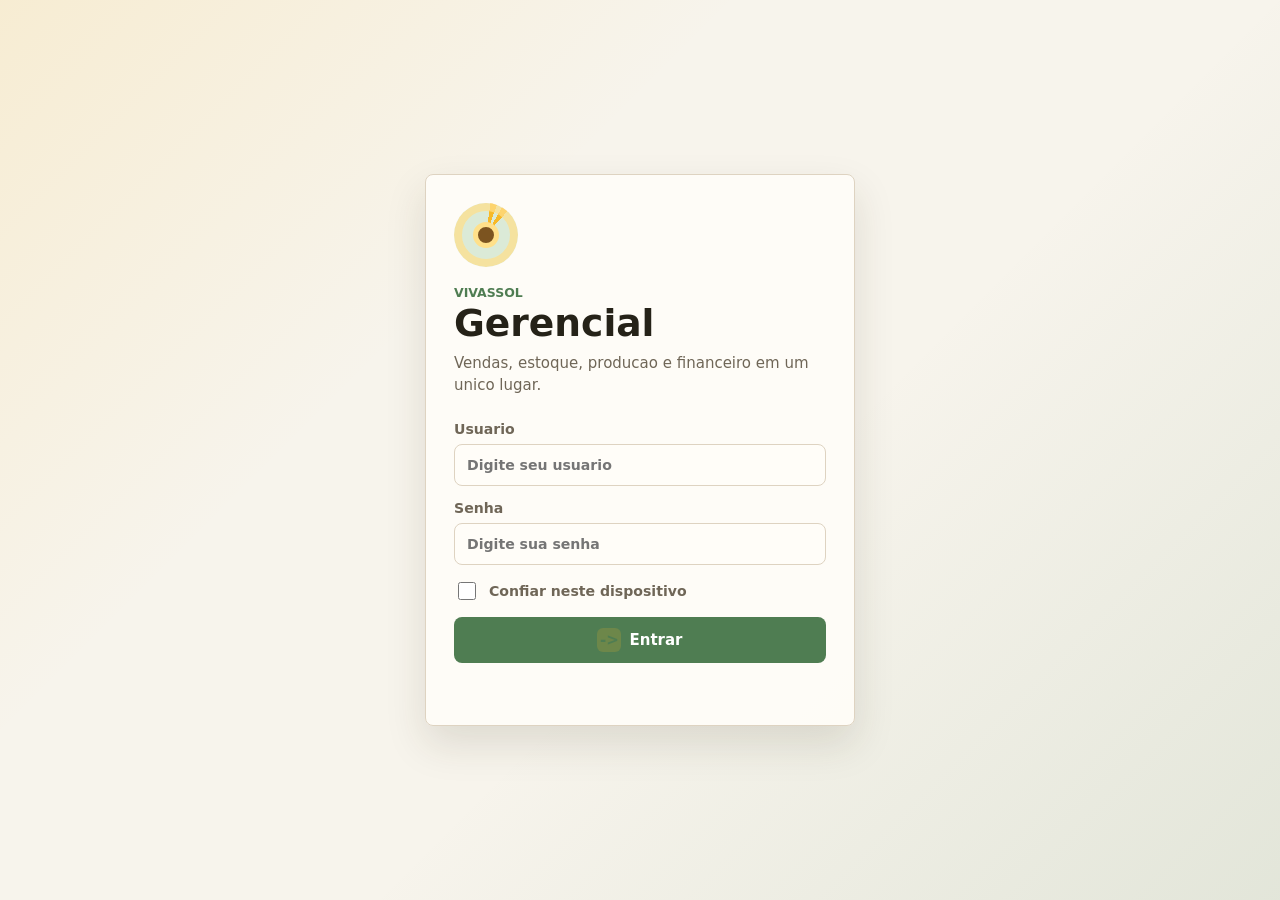
<file: Programa Vivassol/index.html>
<!doctype html>
<html lang="pt-BR">
  <head>
    <meta charset="utf-8">
    <meta name="viewport" content="width=device-width, initial-scale=1">
    <title>Vivassol Gerencial</title>
    <meta
      name="description"
      content="Sistema gerencial Vivassol para vendas, estoque, clientes, producao, financeiro e integracoes futuras."
    >
    <link rel="stylesheet" href="./styles.css">
  </head>
  <body>
    <div id="loginScreen" class="login-screen">
      <section class="login-card" aria-labelledby="loginTitle">
        <div class="brand-mark" aria-hidden="true">
          <span class="sun-core"></span>
        </div>
        <div class="login-heading">
          <p class="eyebrow">Vivassol</p>
          <h1 id="loginTitle">Gerencial</h1>
          <p>Vendas, estoque, producao e financeiro em um unico lugar.</p>
        </div>

        <form id="loginForm" class="form-grid" autocomplete="off">
          <label>
            Usuario
            <input id="loginUser" name="usuario" type="text" placeholder="Digite seu usuario" autocomplete="off" autocapitalize="none" spellcheck="false" required>
          </label>
          <label>
            Senha
            <input id="loginPassword" name="senha" type="password" placeholder="Digite sua senha" autocomplete="current-password" required>
          </label>
          <label class="inline-check">
            <input id="trustedDevice" type="checkbox">
            <span>Confiar neste dispositivo</span>
          </label>
          <button class="primary-button" type="submit">
            <span class="btn-icon">-></span>
            Entrar
          </button>
          <p id="loginMessage" class="form-message" role="alert"></p>
        </form>
      </section>
    </div>

    <div id="appShell" class="app-shell hidden">
      <aside id="sidebar" class="sidebar" aria-label="Menu principal">
        <div class="sidebar-brand">
          <div class="brand-mark small" aria-hidden="true"><span class="sun-core"></span></div>
          <div>
            <strong>Vivassol</strong>
            <span>Gerencial</span>
          </div>
        </div>
        <nav id="mainNav" class="main-nav"></nav>
        <div class="sidebar-footer">
          <button id="themeToggle" class="ghost-button" type="button">
            <span class="btn-icon">◐</span>
            Tema
          </button>
          <button id="logoutButton" class="ghost-button" type="button">
            <span class="btn-icon">x</span>
            Sair
          </button>
        </div>
      </aside>

      <div class="main-area">
        <header class="topbar">
          <button id="menuToggle" class="icon-button menu-toggle" type="button" aria-label="Abrir menu">
            <span></span>
            <span></span>
            <span></span>
          </button>
          <div>
            <p id="viewEyebrow" class="eyebrow">Dashboard</p>
            <h2 id="viewTitle">Painel inicial</h2>
          </div>
          <div class="topbar-actions">
            <span id="syncStatus" class="status-pill danger" title="Aguardando configuracao do Apps Script">
              <span class="status-dot"></span>
              Banco de dados desconectado
            </span>
            <span id="userBadge" class="user-badge"></span>
          </div>
        </header>

        <main id="appContent" class="content" tabindex="-1"></main>
      </div>

      <nav id="mobileNav" class="mobile-nav" aria-label="Menu mobile"></nav>
    </div>

    <div id="modalRoot" class="modal-root" aria-live="polite"></div>
    <div id="toastRoot" class="toast-root" aria-live="polite"></div>

    <script src="./app.js"></script>
  </body>
</html>
</file>
<file: Programa Vivassol/styles.css>
:root {
  color-scheme: light;
  --bg: #f7f4ec;
  --surface: #fffdf8;
  --surface-2: #f0eadf;
  --text: #252218;
  --muted: #6f6657;
  --line: #ded3c1;
  --sun: #f7b928;
  --sun-2: #ffe08a;
  --leaf: #4f7d52;
  --leaf-2: #dbead7;
  --coral: #d96852;
  --sky: #5c91a8;
  --danger: #b8332f;
  --ok: #28754c;
  --warn: #a86f09;
  --shadow: 0 18px 40px rgba(52, 43, 26, 0.13);
  --radius: 8px;
  --sidebar: 280px;
  font-family: Inter, ui-sans-serif, system-ui, -apple-system, BlinkMacSystemFont, "Segoe UI", sans-serif;
}

[data-theme="dark"] {
  color-scheme: dark;
  --bg: #171813;
  --surface: #22231c;
  --surface-2: #2e3027;
  --text: #f7f0df;
  --muted: #c5bda9;
  --line: #454132;
  --sun: #ffcb45;
  --sun-2: #8d6720;
  --leaf: #8eb276;
  --leaf-2: #33412e;
  --coral: #f08a6f;
  --sky: #80b6c8;
  --danger: #ff8a80;
  --ok: #7bd29a;
  --warn: #ffd27a;
  --shadow: 0 18px 40px rgba(0, 0, 0, 0.3);
}

* {
  box-sizing: border-box;
}

html {
  min-height: 100%;
}

body {
  min-height: 100vh;
  margin: 0;
  background:
    linear-gradient(135deg, rgba(247, 185, 40, 0.13), transparent 34%),
    linear-gradient(315deg, rgba(79, 125, 82, 0.12), transparent 42%),
    var(--bg);
  color: var(--text);
  font-size: 15px;
  letter-spacing: 0;
}

button,
input,
select,
textarea {
  font: inherit;
}

button {
  cursor: pointer;
}

input,
select,
textarea {
  width: 100%;
  min-height: 42px;
  border: 1px solid var(--line);
  border-radius: var(--radius);
  background: var(--surface);
  color: var(--text);
  padding: 10px 12px;
  outline: none;
}

textarea {
  min-height: 90px;
  resize: vertical;
}

input:focus,
select:focus,
textarea:focus {
  border-color: var(--sun);
  box-shadow: 0 0 0 3px rgba(247, 185, 40, 0.24);
}

label {
  display: grid;
  gap: 7px;
  color: var(--muted);
  font-size: 0.88rem;
  font-weight: 700;
}

table {
  width: 100%;
  border-collapse: collapse;
}

th,
td {
  border-bottom: 1px solid var(--line);
  padding: 12px 10px;
  text-align: left;
  vertical-align: top;
}

th {
  color: var(--muted);
  font-size: 0.78rem;
  text-transform: uppercase;
}

td {
  color: var(--text);
}

.hidden {
  display: none !important;
}

.login-screen {
  min-height: 100vh;
  display: grid;
  place-items: center;
  padding: 24px;
}

.login-card {
  width: min(100%, 430px);
  border: 1px solid var(--line);
  border-radius: var(--radius);
  background: color-mix(in srgb, var(--surface) 94%, transparent);
  box-shadow: var(--shadow);
  padding: 28px;
}

.login-heading {
  margin: 18px 0 24px;
}

.login-heading h1 {
  margin: 0;
  font-size: 2.35rem;
  line-height: 1;
}

.login-heading p:last-child {
  margin: 10px 0 0;
  color: var(--muted);
  line-height: 1.45;
}

.brand-mark {
  width: 64px;
  height: 64px;
  display: grid;
  place-items: center;
  border-radius: 50%;
  background:
    conic-gradient(from 8deg, var(--sun) 0 12deg, transparent 12deg 22deg, var(--sun) 22deg 34deg, transparent 34deg 45deg),
    var(--leaf-2);
  box-shadow: inset 0 0 0 8px color-mix(in srgb, var(--sun-2) 72%, transparent);
}

.brand-mark.small {
  width: 42px;
  height: 42px;
  flex: 0 0 42px;
  box-shadow: inset 0 0 0 6px color-mix(in srgb, var(--sun-2) 72%, transparent);
}

.sun-core {
  width: 26px;
  height: 26px;
  border-radius: 50%;
  background: #7c5420;
  border: 5px solid var(--sun-2);
}

.brand-mark.small .sun-core {
  width: 18px;
  height: 18px;
  border-width: 4px;
}

.eyebrow {
  margin: 0 0 5px;
  color: var(--leaf);
  font-size: 0.78rem;
  font-weight: 800;
  text-transform: uppercase;
}

.form-grid {
  display: grid;
  gap: 14px;
}

.inline-check {
  display: flex;
  align-items: center;
  gap: 10px;
  color: var(--muted);
  font-weight: 700;
}

.inline-check input {
  width: 18px;
  min-height: 18px;
  height: 18px;
}

.form-message {
  min-height: 20px;
  margin: 0;
  color: var(--danger);
  font-weight: 700;
}

.app-shell {
  min-height: 100vh;
  display: grid;
  grid-template-columns: var(--sidebar) minmax(0, 1fr);
}

.sidebar {
  position: sticky;
  top: 0;
  height: 100vh;
  display: flex;
  flex-direction: column;
  gap: 16px;
  border-right: 1px solid var(--line);
  background: color-mix(in srgb, var(--surface) 96%, transparent);
  padding: 18px;
  z-index: 10;
}

.sidebar-brand {
  display: flex;
  align-items: center;
  gap: 12px;
  min-height: 52px;
}

.sidebar-brand strong {
  display: block;
  font-size: 1.15rem;
}

.sidebar-brand span {
  color: var(--muted);
  font-size: 0.85rem;
}

.main-nav {
  display: grid;
  gap: 6px;
  overflow: auto;
  padding-right: 4px;
}

.nav-button,
.mobile-nav button {
  display: flex;
  align-items: center;
  gap: 10px;
  border: 0;
  border-radius: var(--radius);
  background: transparent;
  color: var(--muted);
  min-height: 42px;
  padding: 10px 12px;
  font-weight: 800;
  text-align: left;
}

.nav-button:hover,
.nav-button.active {
  background: var(--leaf-2);
  color: var(--text);
}

.nav-icon,
.btn-icon {
  width: 24px;
  height: 24px;
  display: inline-grid;
  place-items: center;
  flex: 0 0 24px;
  border-radius: 6px;
  background: color-mix(in srgb, var(--sun) 18%, transparent);
  color: var(--leaf);
  font-weight: 900;
}

.sidebar-footer {
  margin-top: auto;
  display: grid;
  gap: 8px;
}

.main-area {
  min-width: 0;
}

.topbar {
  position: sticky;
  top: 0;
  z-index: 8;
  min-height: 76px;
  display: flex;
  align-items: center;
  gap: 16px;
  border-bottom: 1px solid var(--line);
  background: color-mix(in srgb, var(--bg) 86%, var(--surface));
  backdrop-filter: blur(14px);
  padding: 14px 24px;
}

.topbar h2 {
  margin: 0;
  font-size: 1.4rem;
}

.topbar-actions {
  margin-left: auto;
  display: flex;
  align-items: center;
  gap: 10px;
}

.status-pill,
.user-badge,
.tag {
  display: inline-flex;
  align-items: center;
  gap: 7px;
  min-height: 28px;
  border-radius: 999px;
  border: 1px solid var(--line);
  padding: 5px 10px;
  background: var(--surface);
  color: var(--muted);
  font-size: 0.82rem;
  font-weight: 800;
  white-space: nowrap;
}

.status-dot {
  width: 9px;
  height: 9px;
  flex: 0 0 9px;
  border-radius: 50%;
  background: currentColor;
  box-shadow: 0 0 0 3px color-mix(in srgb, currentColor 16%, transparent);
}

.status-pill.checking .status-dot {
  animation: pulseStatus 900ms ease-in-out infinite;
}

.status-pill.ok,
.tag.ok {
  color: var(--ok);
  border-color: color-mix(in srgb, var(--ok) 36%, var(--line));
}

.status-pill.warn,
.tag.warn {
  color: var(--warn);
  border-color: color-mix(in srgb, var(--warn) 40%, var(--line));
}

.status-pill.danger,
.tag.danger {
  color: var(--danger);
  border-color: color-mix(in srgb, var(--danger) 36%, var(--line));
}

@keyframes pulseStatus {
  0%,
  100% {
    opacity: 0.45;
    transform: scale(0.88);
  }

  50% {
    opacity: 1;
    transform: scale(1);
  }
}

.content {
  width: min(100%, 1480px);
  margin: 0 auto;
  padding: 24px;
}

.view-grid {
  display: grid;
  gap: 18px;
}

.kpi-grid {
  display: grid;
  grid-template-columns: repeat(4, minmax(170px, 1fr));
  gap: 14px;
}

.kpi,
.panel,
.table-panel,
.form-panel,
.empty-state {
  border: 1px solid var(--line);
  border-radius: var(--radius);
  background: color-mix(in srgb, var(--surface) 96%, transparent);
  box-shadow: 0 10px 22px rgba(48, 38, 20, 0.06);
}

.kpi {
  min-height: 126px;
  display: grid;
  align-content: space-between;
  gap: 12px;
  padding: 16px;
}

.kpi span {
  color: var(--muted);
  font-weight: 800;
}

.kpi strong {
  font-size: 1.7rem;
  line-height: 1.1;
}

.kpi small {
  color: var(--muted);
  font-weight: 700;
}

.panel,
.form-panel {
  padding: 18px;
}

.table-panel {
  overflow: auto;
}

.panel-header {
  display: flex;
  align-items: center;
  justify-content: space-between;
  gap: 14px;
  margin-bottom: 14px;
}

.panel-header h3,
.section-title {
  margin: 0;
  font-size: 1.05rem;
}

.panel-header p {
  margin: 4px 0 0;
  color: var(--muted);
}

.two-col {
  display: grid;
  grid-template-columns: minmax(320px, 0.82fr) minmax(0, 1.5fr);
  gap: 18px;
  align-items: start;
}

.three-col {
  display: grid;
  grid-template-columns: repeat(3, minmax(0, 1fr));
  gap: 14px;
}

.field-row {
  display: grid;
  grid-template-columns: repeat(2, minmax(0, 1fr));
  gap: 12px;
}

.field-row.three {
  grid-template-columns: repeat(3, minmax(0, 1fr));
}

.button-row {
  display: flex;
  align-items: center;
  gap: 10px;
  flex-wrap: wrap;
}

.primary-button,
.secondary-button,
.ghost-button,
.danger-button,
.icon-button {
  min-height: 42px;
  border-radius: var(--radius);
  border: 1px solid transparent;
  display: inline-flex;
  align-items: center;
  justify-content: center;
  gap: 8px;
  padding: 10px 13px;
  font-weight: 900;
  text-decoration: none;
}

.primary-button {
  background: var(--leaf);
  color: #fff;
}

.primary-button:hover {
  filter: brightness(1.03);
}

.secondary-button {
  background: color-mix(in srgb, var(--sun) 24%, var(--surface));
  color: var(--text);
  border-color: color-mix(in srgb, var(--sun) 38%, var(--line));
}

.ghost-button {
  background: transparent;
  color: var(--muted);
  border-color: var(--line);
}

.danger-button {
  background: color-mix(in srgb, var(--danger) 14%, var(--surface));
  color: var(--danger);
  border-color: color-mix(in srgb, var(--danger) 38%, var(--line));
}

.icon-button {
  width: 42px;
  padding: 0;
  border-color: var(--line);
  background: var(--surface);
}

.menu-toggle {
  display: none;
  flex-direction: column;
  gap: 4px;
}

.menu-toggle span {
  width: 18px;
  height: 2px;
  border-radius: 2px;
  background: var(--text);
}

.action-cell {
  display: flex;
  gap: 8px;
  flex-wrap: wrap;
}

.mini-button {
  min-height: 32px;
  border: 1px solid var(--line);
  border-radius: 6px;
  background: var(--surface);
  color: var(--text);
  padding: 6px 9px;
  font-size: 0.82rem;
  font-weight: 850;
}

.mini-button:hover {
  border-color: var(--sun);
}

.search-row {
  display: flex;
  gap: 10px;
  margin-bottom: 14px;
}

.search-row input {
  min-width: 180px;
}

.chart-grid {
  display: grid;
  grid-template-columns: repeat(2, minmax(0, 1fr));
  gap: 18px;
}

.bar-chart {
  display: grid;
  gap: 9px;
}

.bar-row {
  display: grid;
  grid-template-columns: 78px minmax(0, 1fr) 94px;
  gap: 10px;
  align-items: center;
  color: var(--muted);
  font-weight: 800;
}

.bar-track {
  height: 14px;
  border-radius: 999px;
  background: var(--surface-2);
  overflow: hidden;
}

.bar-fill {
  height: 100%;
  min-width: 2px;
  border-radius: inherit;
  background: linear-gradient(90deg, var(--leaf), var(--sun));
}

.board {
  display: grid;
  grid-template-columns: repeat(4, minmax(220px, 1fr));
  gap: 14px;
  overflow-x: auto;
  padding-bottom: 4px;
}

.board-column {
  min-height: 240px;
  border: 1px solid var(--line);
  border-radius: var(--radius);
  background: color-mix(in srgb, var(--surface-2) 55%, transparent);
  padding: 12px;
}

.board-column h3 {
  margin: 0 0 10px;
  font-size: 0.95rem;
}

.task-card {
  border: 1px solid var(--line);
  border-radius: var(--radius);
  background: var(--surface);
  padding: 12px;
  margin-bottom: 10px;
}

.task-card strong {
  display: block;
  margin-bottom: 4px;
}

.task-card p {
  margin: 0 0 10px;
  color: var(--muted);
}

.summary-list {
  display: grid;
  gap: 10px;
}

.summary-item {
  display: flex;
  align-items: center;
  justify-content: space-between;
  gap: 12px;
  border-bottom: 1px solid var(--line);
  padding: 9px 0;
}

.summary-item:last-child {
  border-bottom: 0;
}

.summary-item span {
  color: var(--muted);
}

.empty-state {
  padding: 28px;
  color: var(--muted);
  text-align: center;
}

.permission-grid {
  display: grid;
  grid-template-columns: repeat(2, minmax(0, 1fr));
  gap: 8px;
  margin-top: 4px;
}

.permission-grid label {
  min-height: 42px;
  display: flex;
  align-items: center;
  gap: 9px;
  border: 1px solid var(--line);
  border-radius: var(--radius);
  padding: 9px;
  font-size: 0.84rem;
}

.permission-grid input {
  width: 18px;
  height: 18px;
  min-height: 18px;
}

.modal-root:not(:empty) {
  position: fixed;
  inset: 0;
  z-index: 50;
  display: grid;
  place-items: center;
  background: rgba(0, 0, 0, 0.42);
  padding: 18px;
}

.modal {
  width: min(100%, 680px);
  max-height: 88vh;
  overflow: auto;
  border: 1px solid var(--line);
  border-radius: var(--radius);
  background: var(--surface);
  box-shadow: var(--shadow);
  padding: 20px;
}

.modal h3 {
  margin: 0 0 8px;
}

.modal p {
  color: var(--muted);
}

.toast-root {
  position: fixed;
  right: 18px;
  bottom: 18px;
  z-index: 60;
  display: grid;
  gap: 10px;
}

.toast {
  width: min(360px, calc(100vw - 36px));
  border: 1px solid var(--line);
  border-left: 5px solid var(--leaf);
  border-radius: var(--radius);
  background: var(--surface);
  box-shadow: var(--shadow);
  padding: 12px 14px;
  color: var(--text);
  font-weight: 800;
}

.toast.danger {
  border-left-color: var(--danger);
}

.toast.warn {
  border-left-color: var(--warn);
}

.mobile-nav {
  display: none;
}

@media (max-width: 1180px) {
  .kpi-grid {
    grid-template-columns: repeat(2, minmax(160px, 1fr));
  }

  .two-col,
  .chart-grid {
    grid-template-columns: 1fr;
  }
}

@media (max-width: 860px) {
  body {
    padding-bottom: 74px;
  }

  .app-shell {
    grid-template-columns: 1fr;
  }

  .sidebar {
    position: fixed;
    inset: 0 auto 0 0;
    width: min(88vw, 320px);
    transform: translateX(-105%);
    transition: transform 180ms ease;
    box-shadow: var(--shadow);
  }

  .sidebar.open {
    transform: translateX(0);
  }

  .menu-toggle {
    display: inline-flex;
  }

  .content {
    padding: 16px;
  }

  .topbar {
    padding: 12px 14px;
    min-height: 70px;
  }

  .topbar h2 {
    font-size: 1.12rem;
  }

  .topbar-actions {
    gap: 6px;
  }

  .status-pill {
    max-width: 180px;
    overflow: hidden;
    text-overflow: ellipsis;
  }

  .user-badge {
    max-width: 110px;
    overflow: hidden;
    text-overflow: ellipsis;
  }

  .mobile-nav {
    position: fixed;
    left: 0;
    right: 0;
    bottom: 0;
    z-index: 25;
    display: grid;
    grid-template-columns: repeat(5, 1fr);
    gap: 2px;
    border-top: 1px solid var(--line);
    background: color-mix(in srgb, var(--surface) 96%, transparent);
    padding: 8px;
  }

  .mobile-nav button {
    min-width: 0;
    min-height: 54px;
    display: grid;
    place-items: center;
    gap: 3px;
    padding: 6px 4px;
    font-size: 0.7rem;
    text-align: center;
  }

  .mobile-nav .nav-icon {
    width: 24px;
    height: 24px;
  }

  .field-row,
  .field-row.three,
  .three-col,
  .kpi-grid {
    grid-template-columns: 1fr;
  }

  .table-panel {
    border: 0;
    background: transparent;
    box-shadow: none;
  }

  table,
  thead,
  tbody,
  tr,
  th,
  td {
    display: block;
  }

  thead {
    display: none;
  }

  tr {
    border: 1px solid var(--line);
    border-radius: var(--radius);
    background: var(--surface);
    margin-bottom: 10px;
    padding: 8px;
  }

  td {
    display: flex;
    justify-content: space-between;
    gap: 14px;
    border-bottom: 1px solid var(--line);
    padding: 9px 4px;
  }

  td:last-child {
    border-bottom: 0;
  }

  td::before {
    content: attr(data-label);
    color: var(--muted);
    font-weight: 900;
    min-width: 118px;
  }

  .action-cell {
    justify-content: flex-end;
  }

  .board {
    grid-template-columns: repeat(4, minmax(230px, 76vw));
  }
}

@media (max-width: 520px) {
  .login-card {
    padding: 22px;
  }

  .login-heading h1 {
    font-size: 2rem;
  }

  .panel,
  .form-panel {
    padding: 14px;
  }

  .panel-header {
    align-items: flex-start;
    flex-direction: column;
  }

  .search-row {
    flex-direction: column;
  }

  .bar-row {
    grid-template-columns: 58px minmax(0, 1fr);
  }

  .bar-row strong {
    grid-column: 1 / -1;
  }
}
</file>
